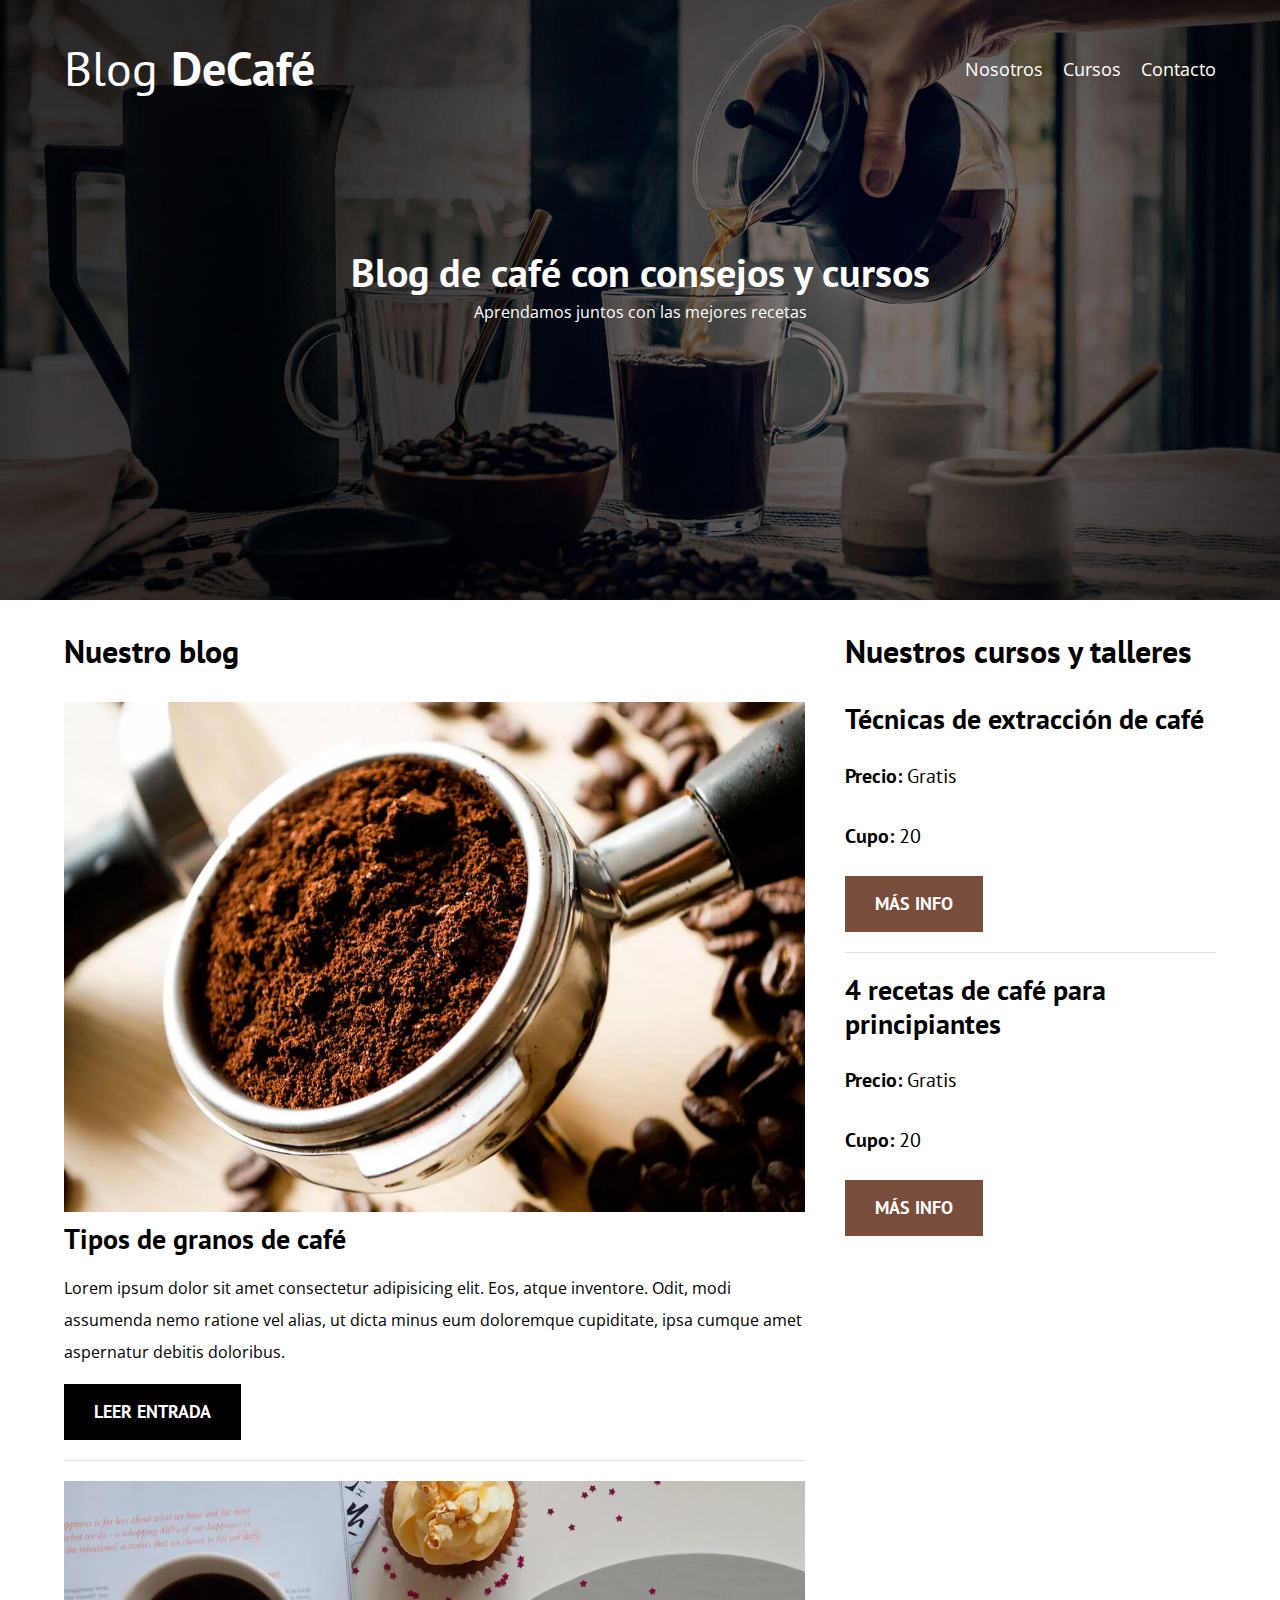
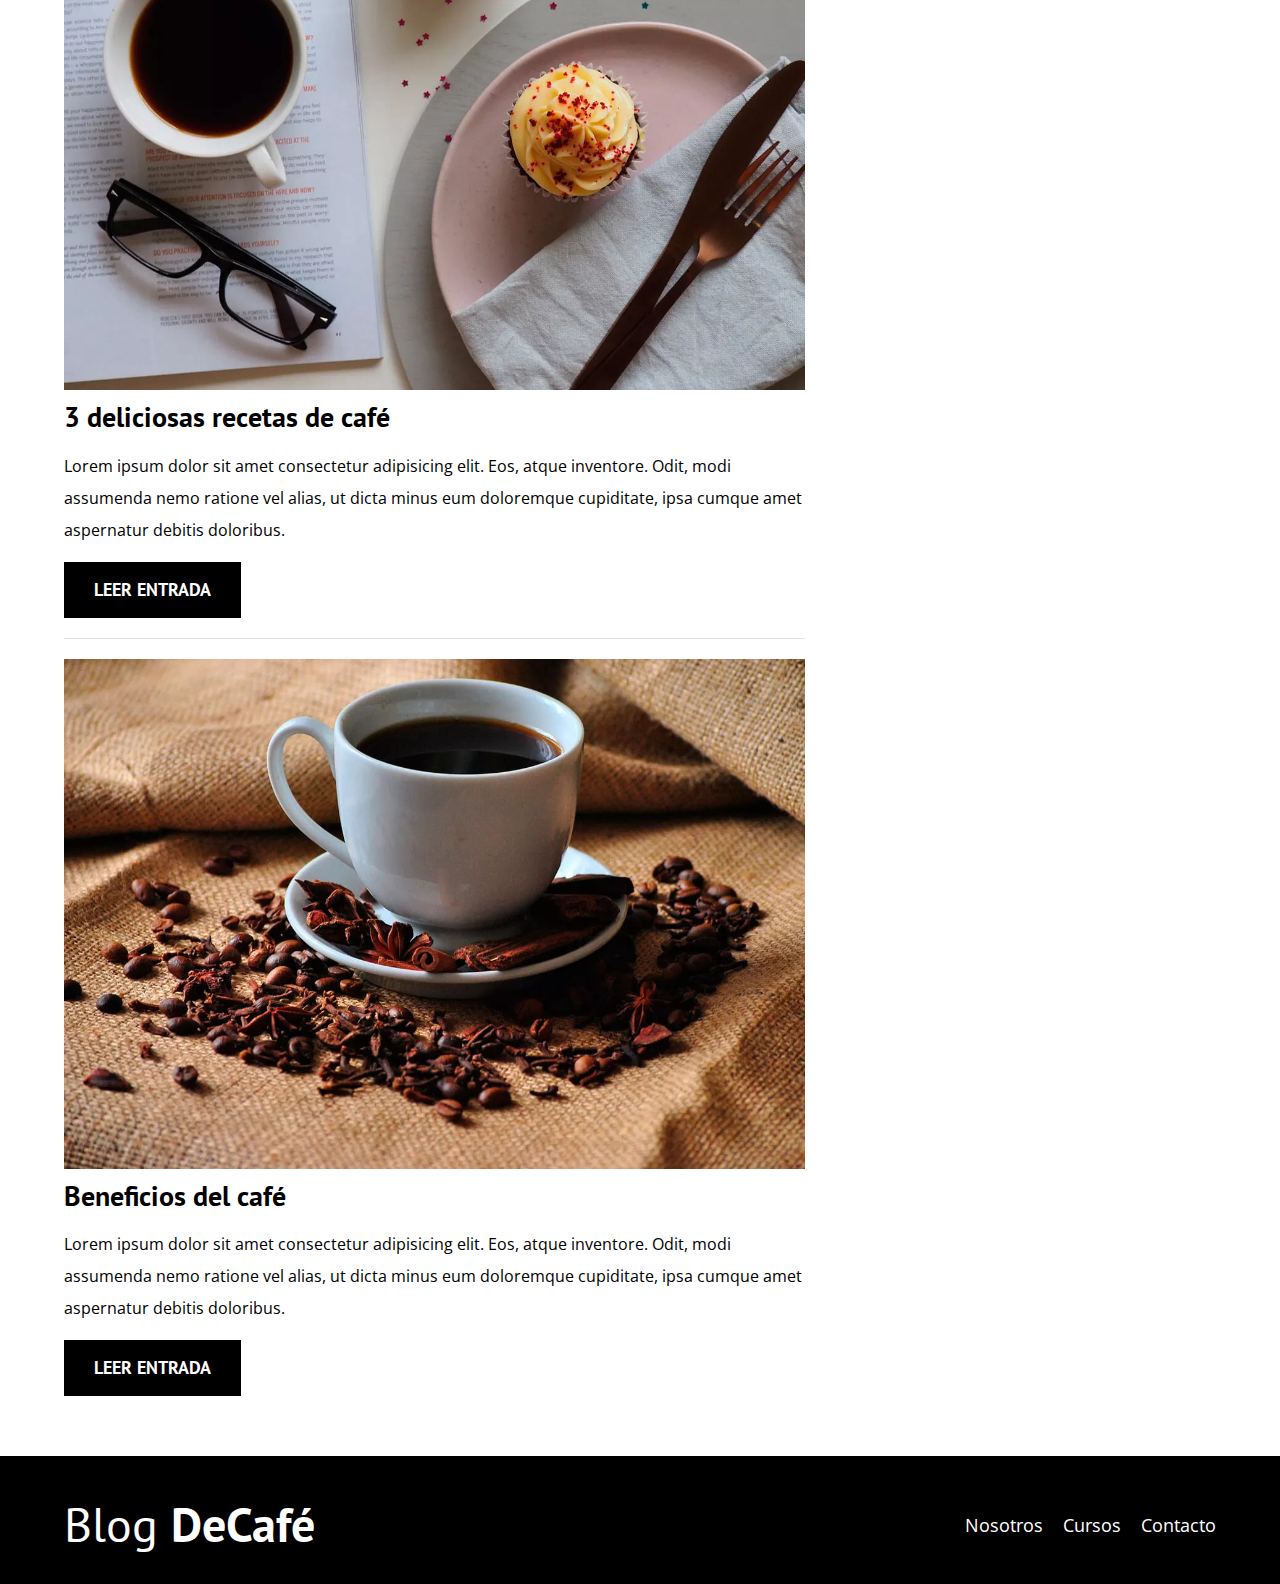
<file: blogdecafe/index.html>
<!DOCTYPE html>
<html lang="en">
<head>
    <meta charset="UTF-8">
    <meta http-equiv="X-UA-Compatible" content="IE=edge">
    <meta name="viewport" content="width=device-width, initial-scale=1.0">
    <title>Blogdecafe</title>
    <meta name="description" content="pagina web de blog de cafe">
    
    <link rel="preconnect" href="https://fonts.googleapis.com">
    <link rel="preconnect" href="https://fonts.gstatic.com" crossorigin>
    <link href="https://fonts.googleapis.com/css2?family=Open+Sans&family=PT+Sans:ital@0;1&display=swap" rel="stylesheet">
    
    <!--Prefetch-->

    <link rel="prefetch" href="nosotros.html" as="document">

    <!--Preload-->
    <link rel="preload" href="css/normalize.css" as="style">
    <link rel="stylesheet" href="css/normalize.css">

    <link rel="preload" href="https://fonts.googleapis.com/css2?family=Open+Sans&family=PT+Sans:ital@0;1&display=swap"  crossorigin="crossorigin" as="font">

    <link rel="preload" href="css/style.css" as="style">
    <link rel="stylesheet" href="css/style.css">

    <link rel="preload" href="img/blog1.jpg" as="image">
</head>
<body>
    <header class="header">

        <div class="contenedor">
            <div class="barra">
                <a href="index.html" class="logo">
                    <h1 class="logo__nombre noMargin centrarTexto">Blog <span class="logo__bold noMargin">DeCafé</span></h1>
                </a>

                <nav class="navegacion">
                    <a href="nosotros.html" class="navegacion__enlace">Nosotros</a>
                    <a href="cursos.html" class="navegacion__enlace">Cursos</a>
                    <a href="contacto.html" class="navegacion__enlace">Contacto</a>
                </nav>
            </div>

        </div>
        <div class="header__texto">
            <h2 class="noMargin">Blog de café con consejos y cursos</h2>
            <p class="noMargin">Aprendamos juntos con las mejores recetas</p>
        </div>
    </header>

    <div class="contenedor contenidoPrincipal">
        <main class="blog">
            <h3>Nuestro blog</h3>

            <article class="entrada">
                <div class="entrada__imagen">
                    <picture>
                        <source srcset="img/blog1.webp" type="image/webp">
                        <img loading="lazy" src="img/blog1.jpg" alt="imagen de blog">
                    </picture> 
                </div> 

                <div class="entrada__contenido">
                    <h4 class="noMargin">Tipos de granos de café</h4>
                    <p>Lorem ipsum dolor sit amet consectetur adipisicing elit. Eos, atque inventore. Odit, modi assumenda nemo ratione vel alias, ut dicta minus eum doloremque cupiditate, ipsa cumque amet aspernatur debitis doloribus.</p>
                    <a href="entrada1.html" class="boton boton--primario" >Leer entrada</a>
                </div>
            </article>

            <article class="entrada">
                <picture>
                    <source srcset="img/blog2.webp" type="image/webp">
                    <img loading="lazy" src="img/blog2.jpg" alt="imagen de blog">
                </picture> 

                <div class="entrada__contenido">
                    <h4 class="noMargin">3 deliciosas recetas de café</h4>
                    <p>Lorem ipsum dolor sit amet consectetur adipisicing elit. Eos, atque inventore. Odit, modi assumenda nemo ratione vel alias, ut dicta minus eum doloremque cupiditate, ipsa cumque amet aspernatur debitis doloribus.</p>
                    <a href="entrada2.html" class="boton boton--primario" >Leer entrada</a>
                </div>
            </article>

            <article class="entrada">
                <picture>
                    <source srcset="img/blog3.webp" type="image/webp">
                    <img loading="lazy" src="img/blog3.jpg" alt="imagen de blog">
                </picture> 

                <div class="entrada__contenido">
                    <h4 class="noMargin">Beneficios del café</h4>
                    <p>Lorem ipsum dolor sit amet consectetur adipisicing elit. Eos, atque inventore. Odit, modi assumenda nemo ratione vel alias, ut dicta minus eum doloremque cupiditate, ipsa cumque amet aspernatur debitis doloribus.</p>
                    <a href="entrada3.html" class="boton boton--primario" >Leer entrada</a>
                </div>
            </article>
        </main>

        <aside class="sidebar">
            <h3>Nuestros cursos y talleres</h3>

            <ul class="cursos noPadding">
                <li class="widgetCurso">
                    <h4 class="noMargin"> Técnicas de extracción de café </h4>
                    <p class="widgetCurso__label"> Precio: 
                        <span class="widgetCurso__info"> Gratis</span>
                    </p>
                    <p class="widgetCurso__label"> Cupo: 
                        <span class="widgetCurso__info"> 20 </span>
                    </p>
                    <a href="entrada4.html" class="boton boton--secundario" > Más info</a>
                </li>

                <li class="widgetCurso">
                    <h4 class="noMargin"> 4 recetas de café para principiantes </h4>
                    <p class="widgetCurso__label"> Precio: 
                        <span class="widgetCurso__info"> Gratis</span>
                    </p>
                    <p class="widgetCurso__label"> Cupo: 
                        <span class="widgetCurso__info"> 20 </span>
                    </p>
                    <a href="entrada5.html" class="boton boton--secundario" > Más info</a>
                </li>
                
            </ul>
        </aside>

    </div>

    <footer class="footer">
        <div class="contenedor">
            <div class="barra">
                <a href="index.html" class="logo">
                    <h1 class="logo__nombre noMargin centrarTexto">Blog <span class="logo__bold noMargin">DeCafé</span></h1>
                </a>

                <nav class="navegacion">
                    <a href="nosotros.html" class="navegacion__enlace">Nosotros</a>
                    <a href="cursos.html" class="navegacion__enlace">Cursos</a>
                    <a href="contacto.html" class="navegacion__enlace">Contacto</a>
                </nav>
            </div>
        </div>
    </footer>

    <script src="js/modernizer.js"></script>
</body>
</html>
</file>
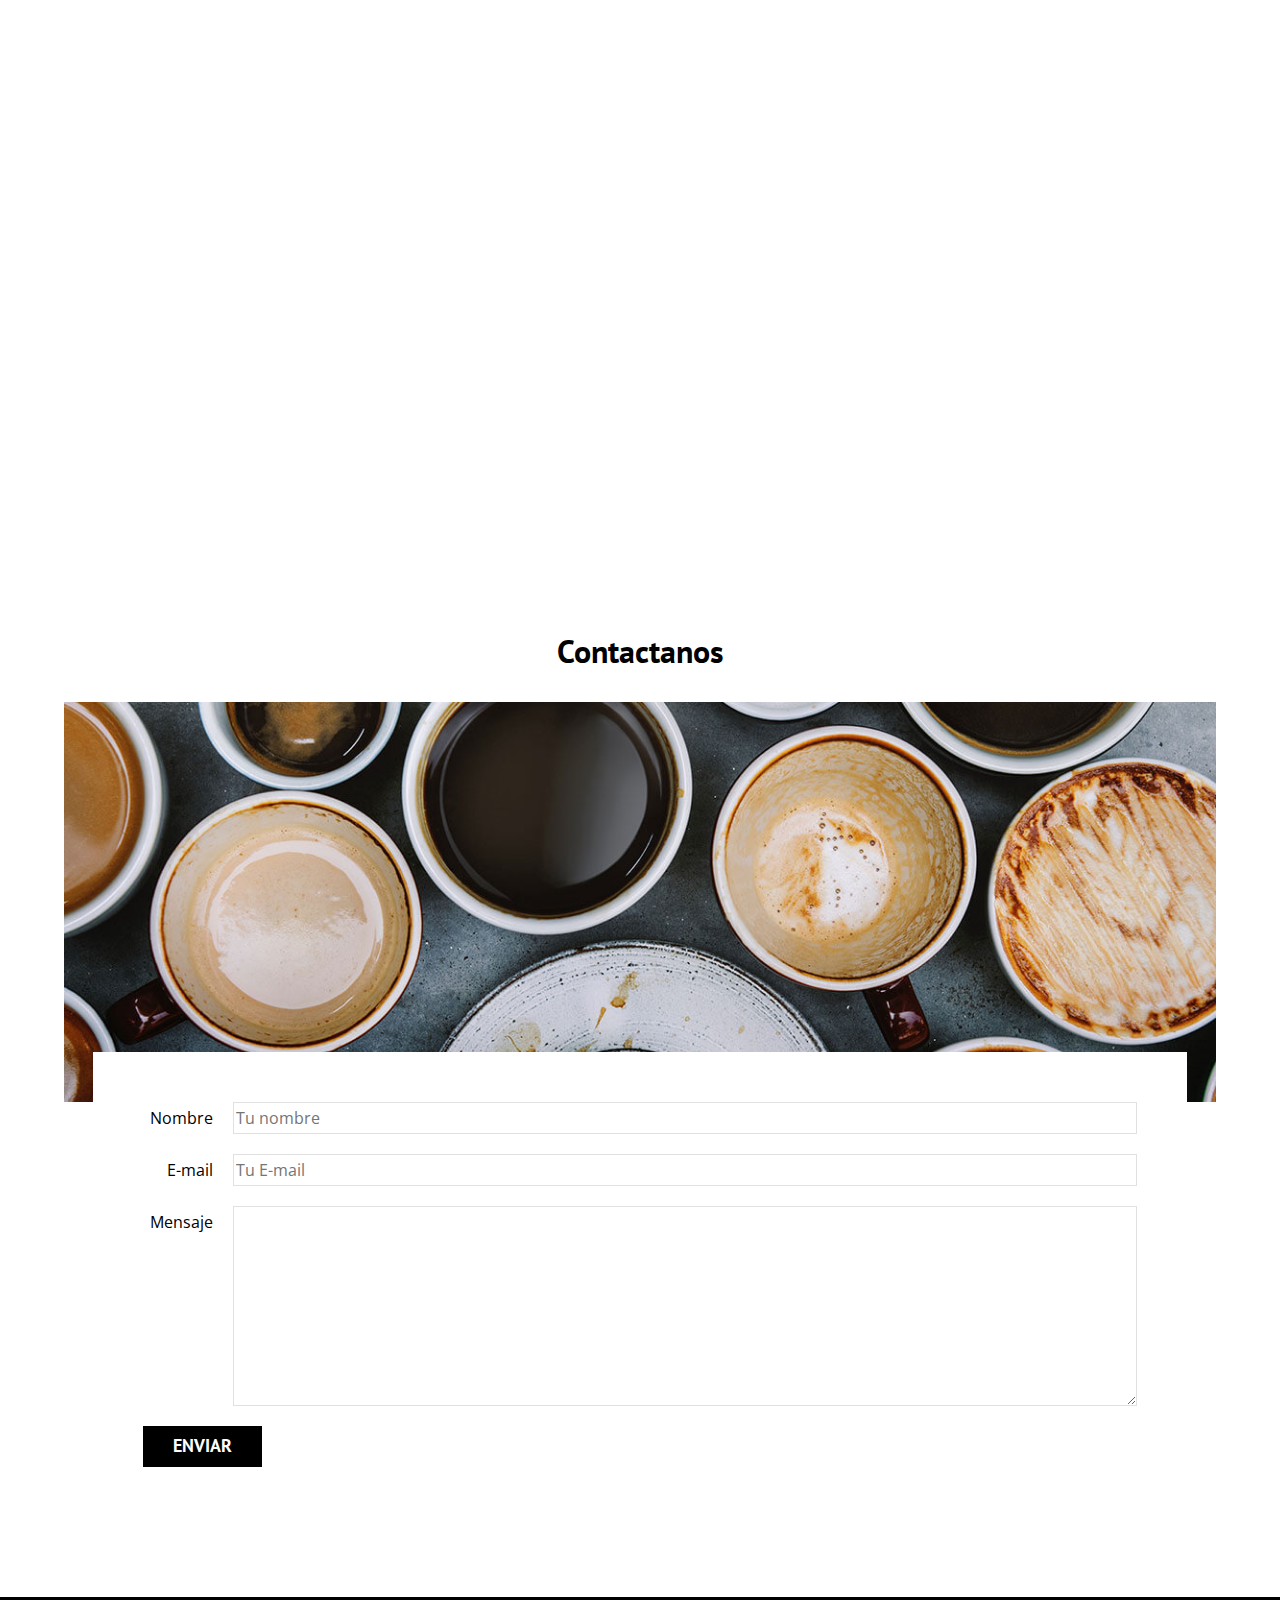
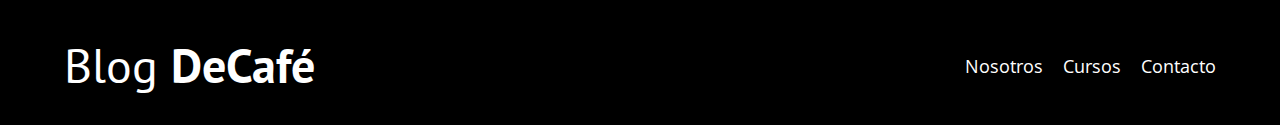
<file: blogdecafe/contacto.html>
<!DOCTYPE html>
<html lang="en">
<head>
    <meta charset="UTF-8">
    <meta http-equiv="X-UA-Compatible" content="IE=edge">
    <meta name="viewport" content="width=device-width, initial-scale=1.0">
    <title>Blogdecafe</title>
    <link rel="stylesheet" href="css/normalize.css">
    <link rel="preconnect" href="https://fonts.googleapis.com">
    <link rel="preconnect" href="https://fonts.gstatic.com" crossorigin>
    <link href="https://fonts.googleapis.com/css2?family=Open+Sans&family=PT+Sans:ital@0;1&display=swap" rel="stylesheet">
    <link rel="stylesheet" href="css/style.css">
</head>
<body>
    <header class="header">

        <div class="contenedor">
            <div class="barra">
                <a href="index.html" class="logo">
                    <h1 class="logo__nombre noMargin centrarTexto">Blog <span class="logo__bold noMargin">DeCafé</span></h1>
                </a>

                <nav class="navegacion">
                    <a href="nosotros.html" class="navegacion__enlace">Nosotros</a>
                    <a href="cursos.html" class="navegacion__enlace">Cursos</a>
                    <a href="contacto.html" class="navegacion__enlace">Contacto</a>
                </nav>
            </div>

        </div>
        <div class="header__texto">
            <h2 class="noMargin">Blog de café con consejos y cursos</h2>
            <p class="noMargin">Aprendamos juntos con las mejores recetas</p>
        </div>
    </header>

    <main class="contenedor">
        <h3 class="centrarTexto">Contactanos</h3>

        <div class="contactoBg"></div>

        <form class="formulario">
            <div class="campo">
                <label class="campo__label" for="nombre">Nombre</label>
                <input 
                class="campo__field"
                type="text"
                placeholder="Tu nombre" 
                id="nombre">
            </div>

            <div class="campo">
                <label class="campo__label" for="email">E-mail</label>
                <input 
                class="campo__field"
                type="email" 
                placeholder="Tu E-mail" 
                id="email">
            </div>

            <div class="campo">
                <label class="campo__label" for="mensaje">Mensaje</label>
                <textarea 
                class="campo__field campo__field--textarea"
                id="mensaje"></textarea>
            </div>

                <div class="campo">
                    <input type="submit" value="enviar" class="boton boton--primario ">
                </div>

            
        </form>

        
    </main>

    <footer class="footer">
        <div class="contenedor">
            <div class="barra">
                <a href="index.html" class="logo">
                    <h1 class="logo__nombre noMargin centrarTexto">Blog <span class="logo__bold noMargin">DeCafé</span></h1>
                </a>

                <nav class="navegacion">
                    <a href="nosotros.html" class="navegacion__enlace">Nosotros</a>
                    <a href="cursos.html" class="navegacion__enlace">Cursos</a>
                    <a href="contacto.html" class="navegacion__enlace">Contacto</a>
                </nav>
            </div>
        </div>
    </footer>
</body>
</html>
</file>
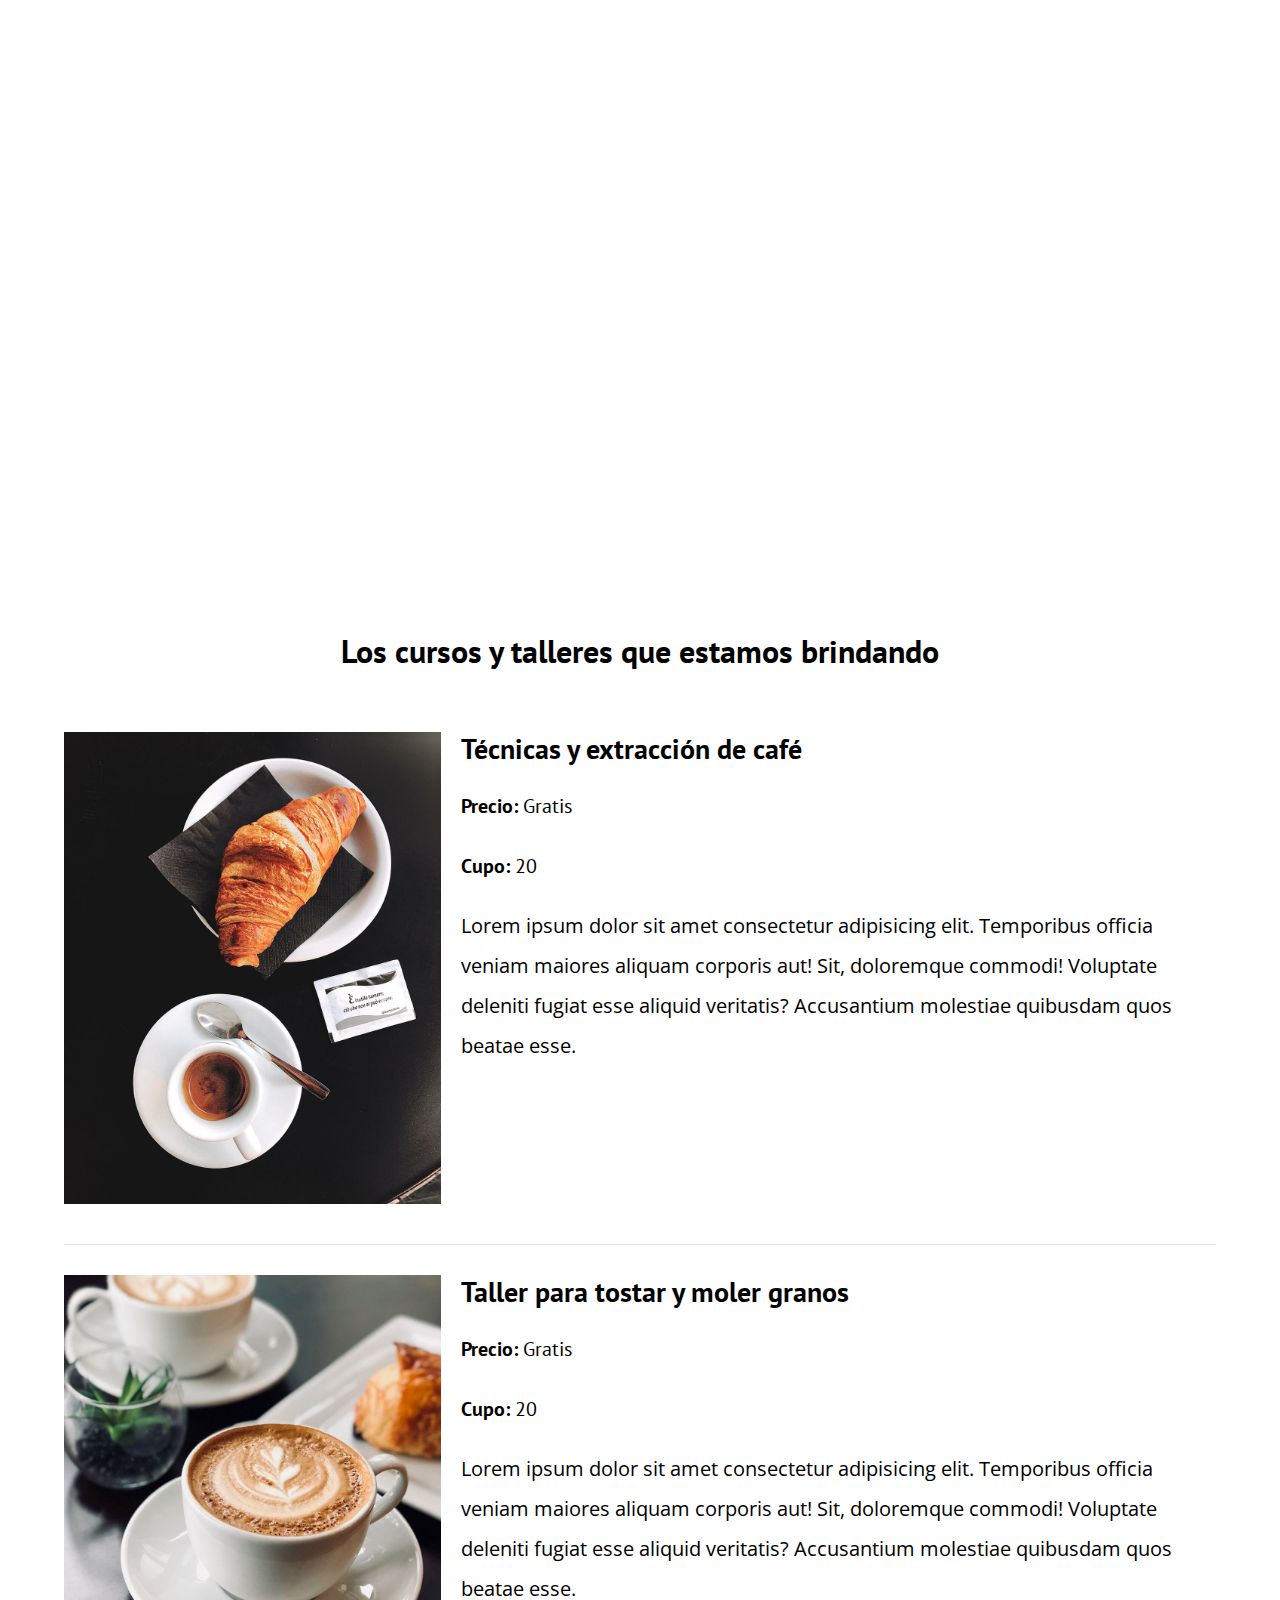
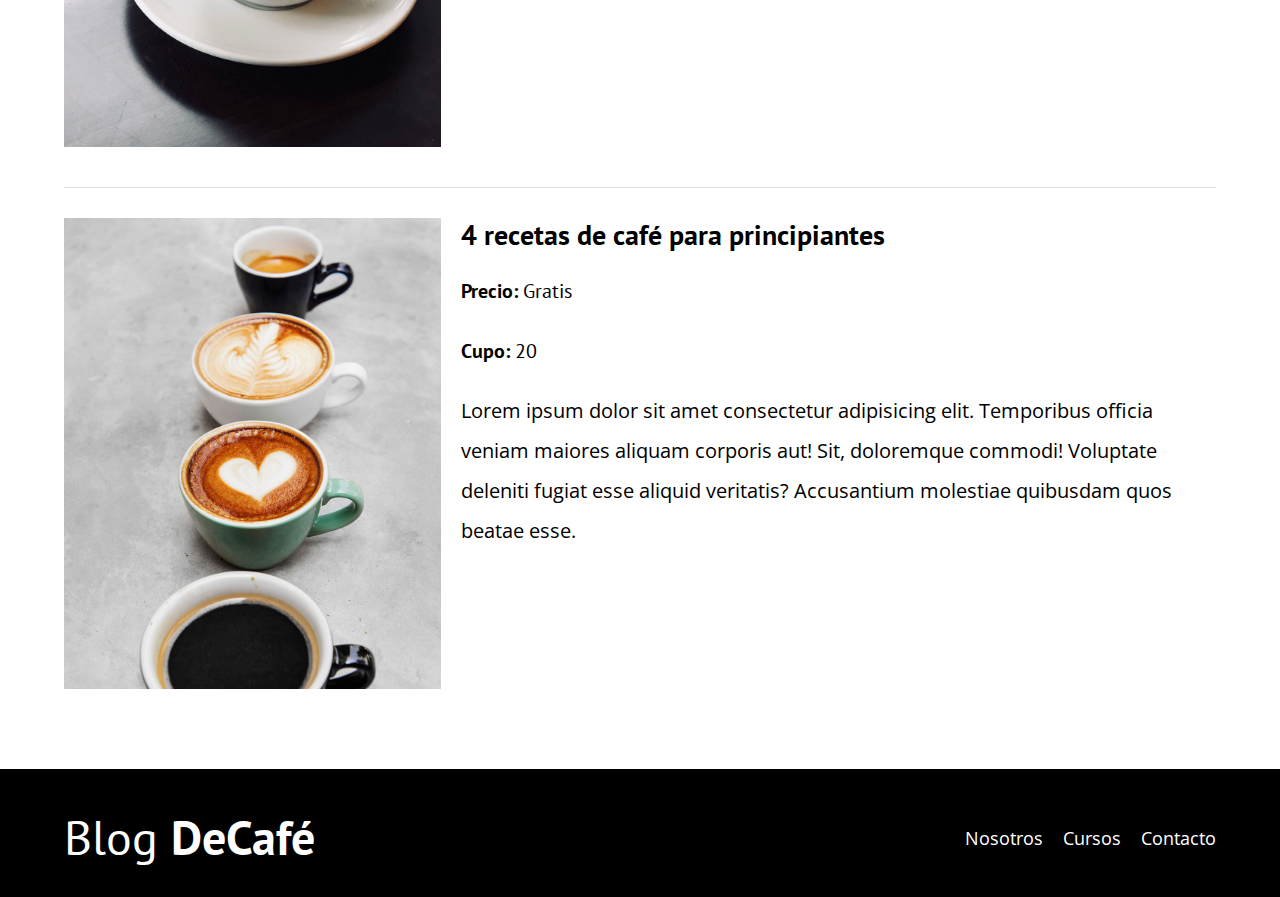
<file: blogdecafe/cursos.html>
<!DOCTYPE html>
<html lang="en">
<head>
    <meta charset="UTF-8">
    <meta http-equiv="X-UA-Compatible" content="IE=edge">
    <meta name="viewport" content="width=device-width, initial-scale=1.0">
    <title>Blogdecafe</title>
    <link rel="stylesheet" href="css/normalize.css">
    <link rel="preconnect" href="https://fonts.googleapis.com">
    <link rel="preconnect" href="https://fonts.gstatic.com" crossorigin>
    <link href="https://fonts.googleapis.com/css2?family=Open+Sans&family=PT+Sans:ital@0;1&display=swap" rel="stylesheet">
    <link rel="stylesheet" href="css/style.css">
</head>
<body>
    <header class="header">

        <div class="contenedor">
            <div class="barra">
                <a href="index.html" class="logo">
                    <h1 class="logo__nombre noMargin centrarTexto">Blog <span class="logo__bold noMargin">DeCafé</span></h1>
                </a>

                <nav class="navegacion">
                    <a href="nosotros.html" class="navegacion__enlace">Nosotros</a>
                    <a href="cursos.html" class="navegacion__enlace">Cursos</a>
                    <a href="contacto.html" class="navegacion__enlace">Contacto</a>
                </nav>
            </div>

        </div>
        <div class="header__texto">
            <h2 class="noMargin">Blog de café con consejos y cursos</h2>
            <p class="noMargin">Aprendamos juntos con las mejores recetas</p>
        </div>
    </header>

    <main class="contenedor">
        <h3 class="centrarTexto">Los cursos y talleres que estamos brindando</h3>

        <div class="curso">
            <div class="curso__imagen">
                <img src="img/curso1.jpg" alt="imagen de curso">
            </div>
            
            <div class="curso__info">
                <h4 class="noMargin"> Técnicas y extracción de café </h4>
                    <p class="curso__label"> Precio: 
                    <span class="curso__info"> Gratis</span>
                    </p>
                    <p class="curso__label"> Cupo: 
                    <span class="curso__info"> 20 </span>
                    </p>
                    <p class="curso__descripcion">Lorem ipsum dolor sit amet consectetur adipisicing elit. Temporibus officia veniam maiores aliquam corporis aut! Sit, doloremque commodi! Voluptate deleniti fugiat esse aliquid veritatis? Accusantium molestiae quibusdam quos beatae esse.</p>
            </div> <!--Curso__info-->
        </div> <!--Curso-->

        <div class="curso">
            <div class="curso__imagen">
                <img src="img/curso2.jpg" alt="imagen de curso">
            </div>
            
            <div class="curso__info">
                <h4 class="noMargin"> Taller para tostar y moler granos </h4>
                    <p class="curso__label"> Precio: 
                    <span class="curso__info"> Gratis</span>
                    </p>
                    <p class="curso__label"> Cupo: 
                    <span class="curso__info"> 20 </span>
                    </p>
                    <p class="curso__descripcion">Lorem ipsum dolor sit amet consectetur adipisicing elit. Temporibus officia veniam maiores aliquam corporis aut! Sit, doloremque commodi! Voluptate deleniti fugiat esse aliquid veritatis? Accusantium molestiae quibusdam quos beatae esse.</p>
            </div> <!--Curso__info-->
        </div> <!--Curso-->

        <div class="curso">
            <div class="curso__imagen">
                <img src="img/curso3.jpg" alt="imagen de curso">
            </div>
            
            <div class="curso__info">
                <h4 class="noMargin"> 4 recetas de café para principiantes </h4>
                    <p class="curso__label"> Precio: 
                    <span class="curso__info"> Gratis</span>
                    </p>
                    <p class="curso__label"> Cupo: 
                    <span class="curso__info"> 20 </span>
                    </p>
                    <p class="curso__descripcion">Lorem ipsum dolor sit amet consectetur adipisicing elit. Temporibus officia veniam maiores aliquam corporis aut! Sit, doloremque commodi! Voluptate deleniti fugiat esse aliquid veritatis? Accusantium molestiae quibusdam quos beatae esse.</p>
            </div> <!--Curso__info-->
        </div> <!--Curso-->
    </main>

    <footer class="footer">
        <div class="contenedor">
            <div class="barra">
                <a href="index.html" class="logo">
                    <h1 class="logo__nombre noMargin centrarTexto">Blog <span class="logo__bold noMargin">DeCafé</span></h1>
                </a>

                <nav class="navegacion">
                    <a href="nosotros.html" class="navegacion__enlace">Nosotros</a>
                    <a href="cursos.html" class="navegacion__enlace">Cursos</a>
                    <a href="contacto.html" class="navegacion__enlace">Contacto</a>
                </nav>
            </div>
        </div>
    </footer>
</body>
</html>
</file>
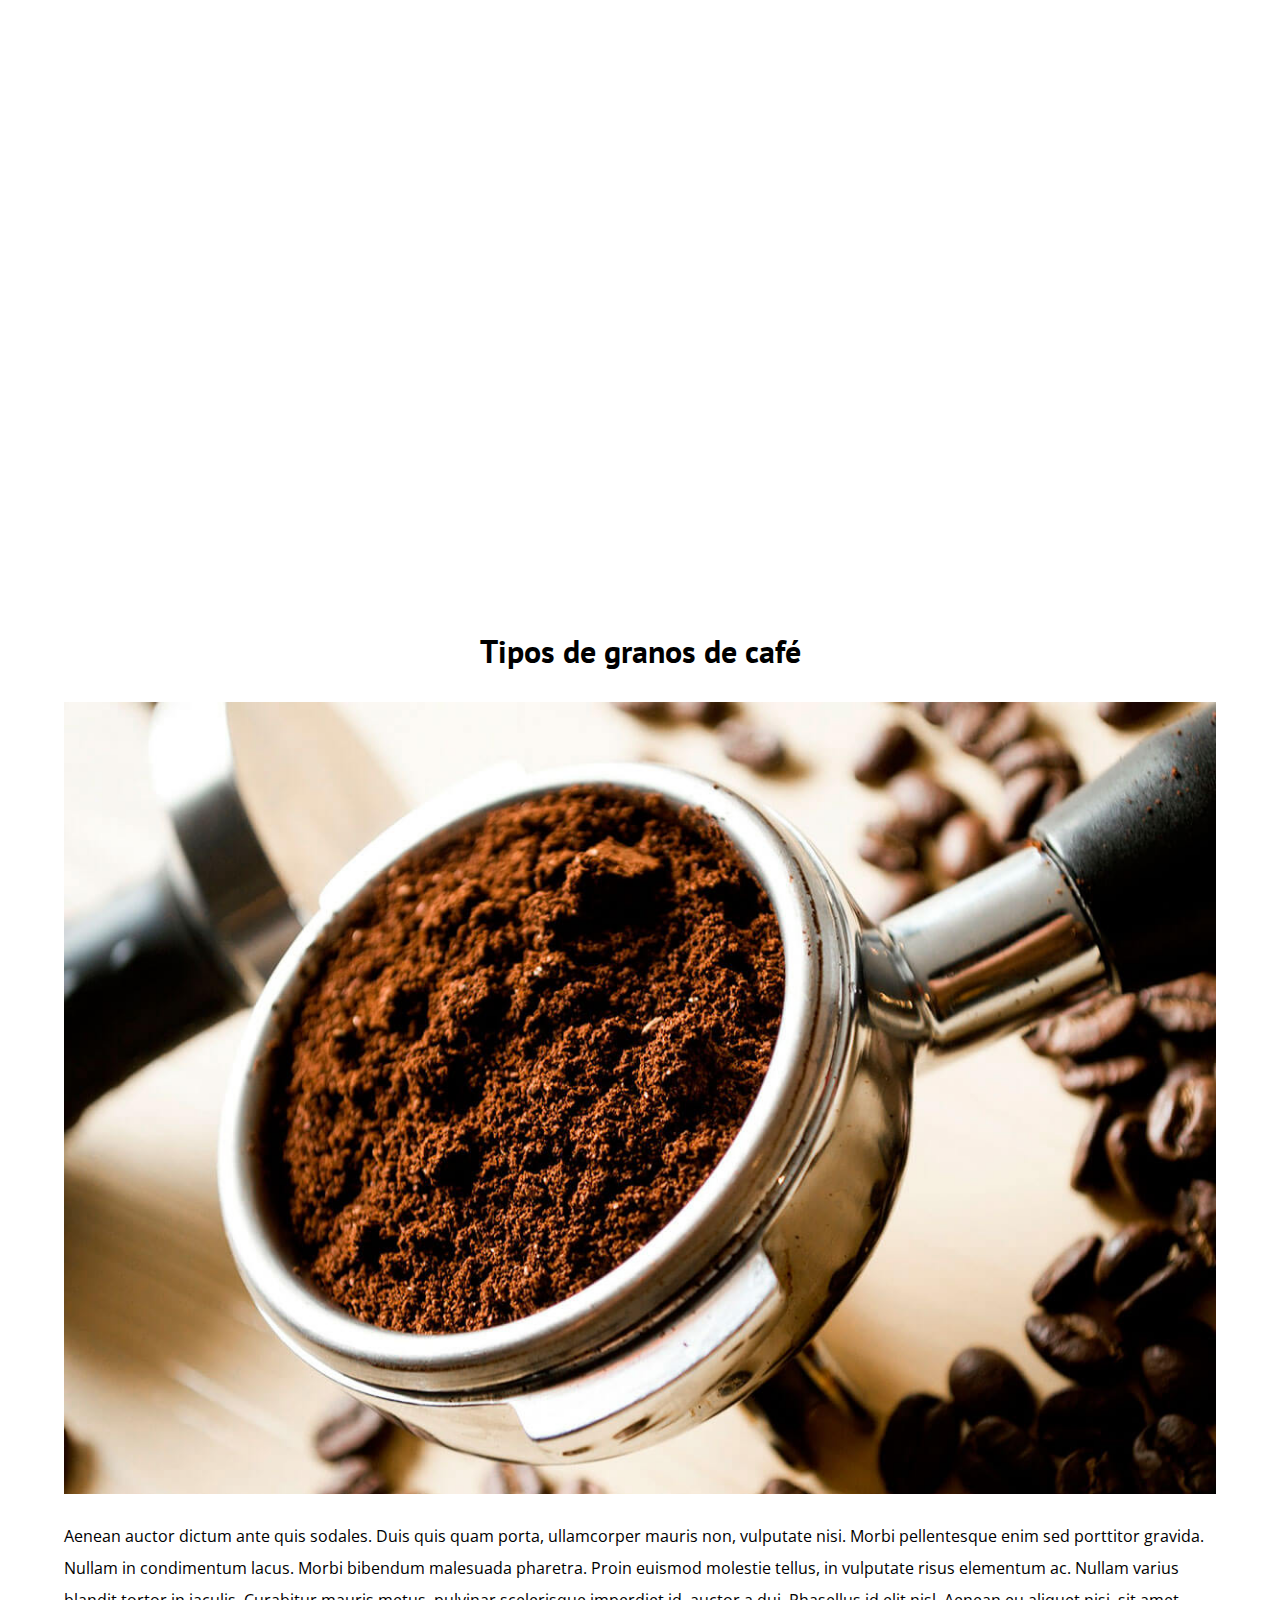
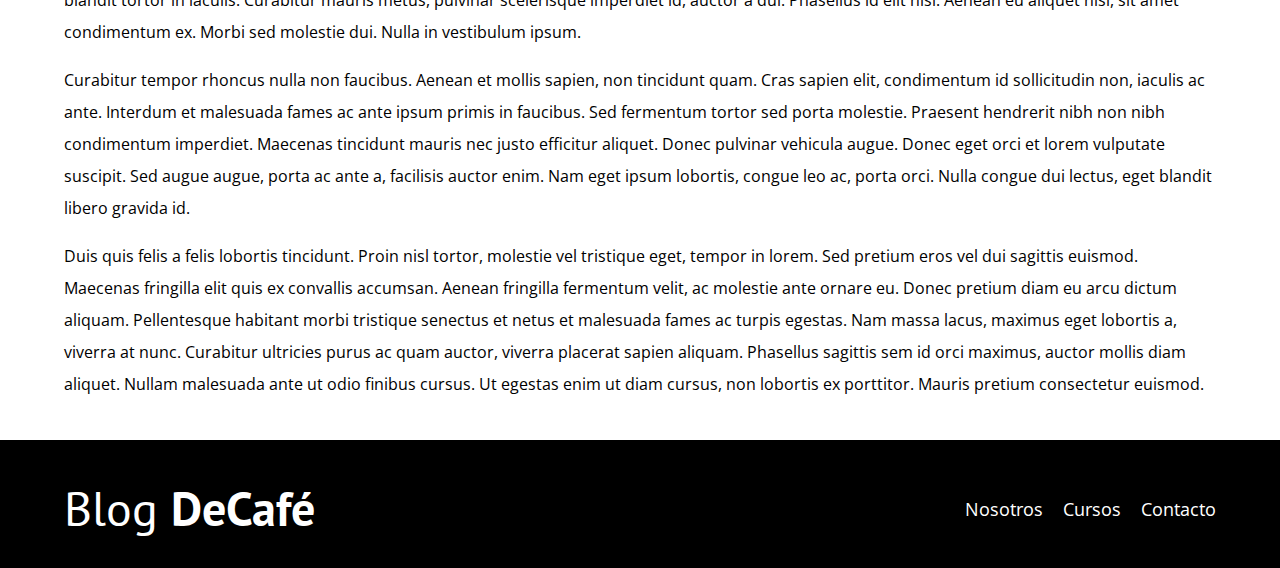
<file: blogdecafe/entrada1.html>
<!DOCTYPE html>
<html lang="en">
<head>
    <meta charset="UTF-8">
    <meta http-equiv="X-UA-Compatible" content="IE=edge">
    <meta name="viewport" content="width=device-width, initial-scale=1.0">
    <title>Blogdecafe</title>
    <link rel="stylesheet" href="css/normalize.css">
    <link rel="preconnect" href="https://fonts.googleapis.com">
    <link rel="preconnect" href="https://fonts.gstatic.com" crossorigin>
    <link href="https://fonts.googleapis.com/css2?family=Open+Sans&family=PT+Sans:ital@0;1&display=swap" rel="stylesheet">
    <link rel="stylesheet" href="css/style.css">
</head>
<body>
    <header class="header">

        <div class="contenedor">
            <div class="barra">
                <a href="index.html" class="logo">
                    <h1 class="logo__nombre noMargin centrarTexto">Blog <span class="logo__bold noMargin">DeCafé</span></h1>
                </a>

                <nav class="navegacion">
                    <a href="nosotros.html" class="navegacion__enlace">Nosotros</a>
                    <a href="cursos.html" class="navegacion__enlace">Cursos</a>
                    <a href="contacto.html" class="navegacion__enlace">Contacto</a>
                </nav>
            </div>

        </div>
        <div class="header__texto">
            <h2 class="noMargin">Blog de café con consejos y cursos</h2>
            <p class="noMargin">Aprendamos juntos con las mejores recetas</p>
        </div>
    </header>

    <main class="contenedor">
        <h3 class="centrarTexto">Tipos de granos de café</h3>

        <img src="img/blog1.jpg" alt="imagenblog">

        <p>Aenean auctor dictum ante quis sodales. Duis quis quam porta, ullamcorper mauris non, vulputate nisi. Morbi pellentesque enim sed porttitor gravida. Nullam in condimentum lacus. Morbi bibendum malesuada pharetra. Proin euismod molestie tellus, in vulputate risus elementum ac. Nullam varius blandit tortor in iaculis. Curabitur mauris metus, pulvinar scelerisque imperdiet id, auctor a dui. Phasellus id elit nisl. Aenean eu aliquet nisi, sit amet condimentum ex. Morbi sed molestie dui. Nulla in vestibulum ipsum.</p>
        <p>Curabitur tempor rhoncus nulla non faucibus. Aenean et mollis sapien, non tincidunt quam. Cras sapien elit, condimentum id sollicitudin non, iaculis ac ante. Interdum et malesuada fames ac ante ipsum primis in faucibus. Sed fermentum tortor sed porta molestie. Praesent hendrerit nibh non nibh condimentum imperdiet. Maecenas tincidunt mauris nec justo efficitur aliquet. Donec pulvinar vehicula augue. Donec eget orci et lorem vulputate suscipit. Sed augue augue, porta ac ante a, facilisis auctor enim. Nam eget ipsum lobortis, congue leo ac, porta orci. Nulla congue dui lectus, eget blandit libero gravida id.</p>
        <p>Duis quis felis a felis lobortis tincidunt. Proin nisl tortor, molestie vel tristique eget, tempor in lorem. Sed pretium eros vel dui sagittis euismod. Maecenas fringilla elit quis ex convallis accumsan. Aenean fringilla fermentum velit, ac molestie ante ornare eu. Donec pretium diam eu arcu dictum aliquam. Pellentesque habitant morbi tristique senectus et netus et malesuada fames ac turpis egestas. Nam massa lacus, maximus eget lobortis a, viverra at nunc. Curabitur ultricies purus ac quam auctor, viverra placerat sapien aliquam. Phasellus sagittis sem id orci maximus, auctor mollis diam aliquet. Nullam malesuada ante ut odio finibus cursus. Ut egestas enim ut diam cursus, non lobortis ex porttitor. Mauris pretium consectetur euismod.</p>
    </main>

    <footer class="footer">
        <div class="contenedor">
            <div class="barra">
                <a href="index.html" class="logo">
                    <h1 class="logo__nombre noMargin centrarTexto">Blog <span class="logo__bold noMargin">DeCafé</span></h1>
                </a>

                <nav class="navegacion">
                    <a href="nosotros.html" class="navegacion__enlace">Nosotros</a>
                    <a href="cursos.html" class="navegacion__enlace">Cursos</a>
                    <a href="contacto.html" class="navegacion__enlace">Contacto</a>
                </nav>
            </div>
        </div>
    </footer>
</body>
</html>
</file>
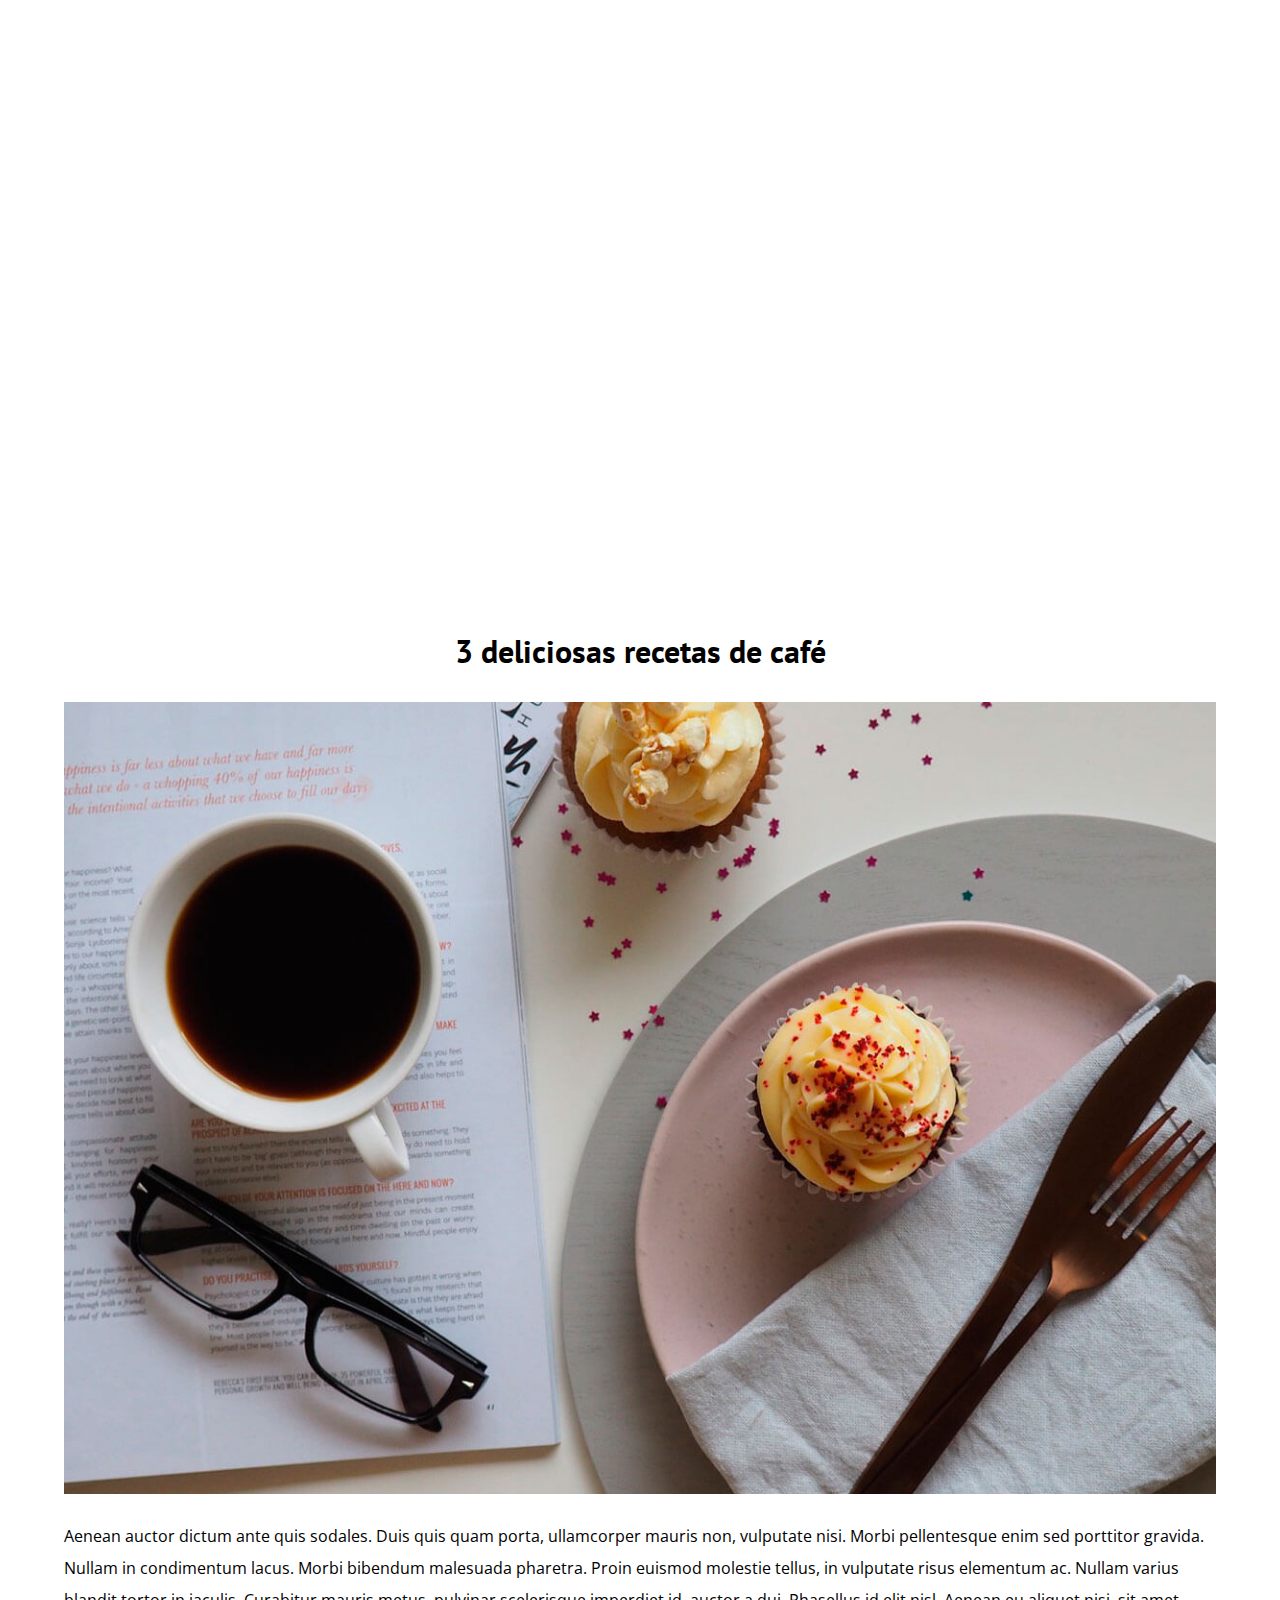
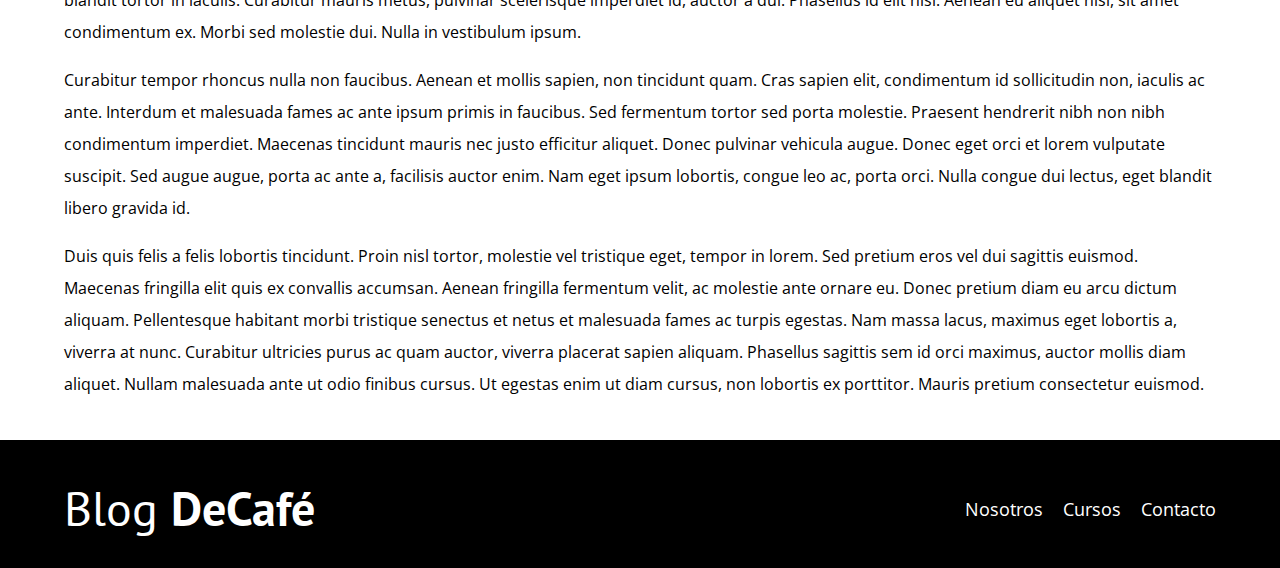
<file: blogdecafe/entrada2.html>
<!DOCTYPE html>
<html lang="en">
<head>
    <meta charset="UTF-8">
    <meta http-equiv="X-UA-Compatible" content="IE=edge">
    <meta name="viewport" content="width=device-width, initial-scale=1.0">
    <title>Blogdecafe</title>
    <link rel="stylesheet" href="css/normalize.css">
    <link rel="preconnect" href="https://fonts.googleapis.com">
    <link rel="preconnect" href="https://fonts.gstatic.com" crossorigin>
    <link href="https://fonts.googleapis.com/css2?family=Open+Sans&family=PT+Sans:ital@0;1&display=swap" rel="stylesheet">
    <link rel="stylesheet" href="css/style.css">
</head>
<body>
    <header class="header">

        <div class="contenedor">
            <div class="barra">
                <a href="index.html" class="logo">
                    <h1 class="logo__nombre noMargin centrarTexto">Blog <span class="logo__bold noMargin">DeCafé</span></h1>
                </a>

                <nav class="navegacion">
                    <a href="nosotros.html" class="navegacion__enlace">Nosotros</a>
                    <a href="cursos.html" class="navegacion__enlace">Cursos</a>
                    <a href="contacto.html" class="navegacion__enlace">Contacto</a>
                </nav>
            </div>

        </div>
        <div class="header__texto">
            <h2 class="noMargin">Blog de café con consejos y cursos</h2>
            <p class="noMargin">Aprendamos juntos con las mejores recetas</p>
        </div>
    </header>

    <main class="contenedor">
        <h3 class="centrarTexto">3 deliciosas recetas de café</h3>

        <img src="img/blog2.jpg" alt="imagenblog">

        <p>Aenean auctor dictum ante quis sodales. Duis quis quam porta, ullamcorper mauris non, vulputate nisi. Morbi pellentesque enim sed porttitor gravida. Nullam in condimentum lacus. Morbi bibendum malesuada pharetra. Proin euismod molestie tellus, in vulputate risus elementum ac. Nullam varius blandit tortor in iaculis. Curabitur mauris metus, pulvinar scelerisque imperdiet id, auctor a dui. Phasellus id elit nisl. Aenean eu aliquet nisi, sit amet condimentum ex. Morbi sed molestie dui. Nulla in vestibulum ipsum.</p>
        <p>Curabitur tempor rhoncus nulla non faucibus. Aenean et mollis sapien, non tincidunt quam. Cras sapien elit, condimentum id sollicitudin non, iaculis ac ante. Interdum et malesuada fames ac ante ipsum primis in faucibus. Sed fermentum tortor sed porta molestie. Praesent hendrerit nibh non nibh condimentum imperdiet. Maecenas tincidunt mauris nec justo efficitur aliquet. Donec pulvinar vehicula augue. Donec eget orci et lorem vulputate suscipit. Sed augue augue, porta ac ante a, facilisis auctor enim. Nam eget ipsum lobortis, congue leo ac, porta orci. Nulla congue dui lectus, eget blandit libero gravida id.</p>
        <p>Duis quis felis a felis lobortis tincidunt. Proin nisl tortor, molestie vel tristique eget, tempor in lorem. Sed pretium eros vel dui sagittis euismod. Maecenas fringilla elit quis ex convallis accumsan. Aenean fringilla fermentum velit, ac molestie ante ornare eu. Donec pretium diam eu arcu dictum aliquam. Pellentesque habitant morbi tristique senectus et netus et malesuada fames ac turpis egestas. Nam massa lacus, maximus eget lobortis a, viverra at nunc. Curabitur ultricies purus ac quam auctor, viverra placerat sapien aliquam. Phasellus sagittis sem id orci maximus, auctor mollis diam aliquet. Nullam malesuada ante ut odio finibus cursus. Ut egestas enim ut diam cursus, non lobortis ex porttitor. Mauris pretium consectetur euismod.</p>
    </main>

    <footer class="footer">
        <div class="contenedor">
            <div class="barra">
                <a href="index.html" class="logo">
                    <h1 class="logo__nombre noMargin centrarTexto">Blog <span class="logo__bold noMargin">DeCafé</span></h1>
                </a>

                <nav class="navegacion">
                    <a href="nosotros.html" class="navegacion__enlace">Nosotros</a>
                    <a href="cursos.html" class="navegacion__enlace">Cursos</a>
                    <a href="contacto.html" class="navegacion__enlace">Contacto</a>
                </nav>
            </div>
        </div>
    </footer>
</body>
</html>
</file>
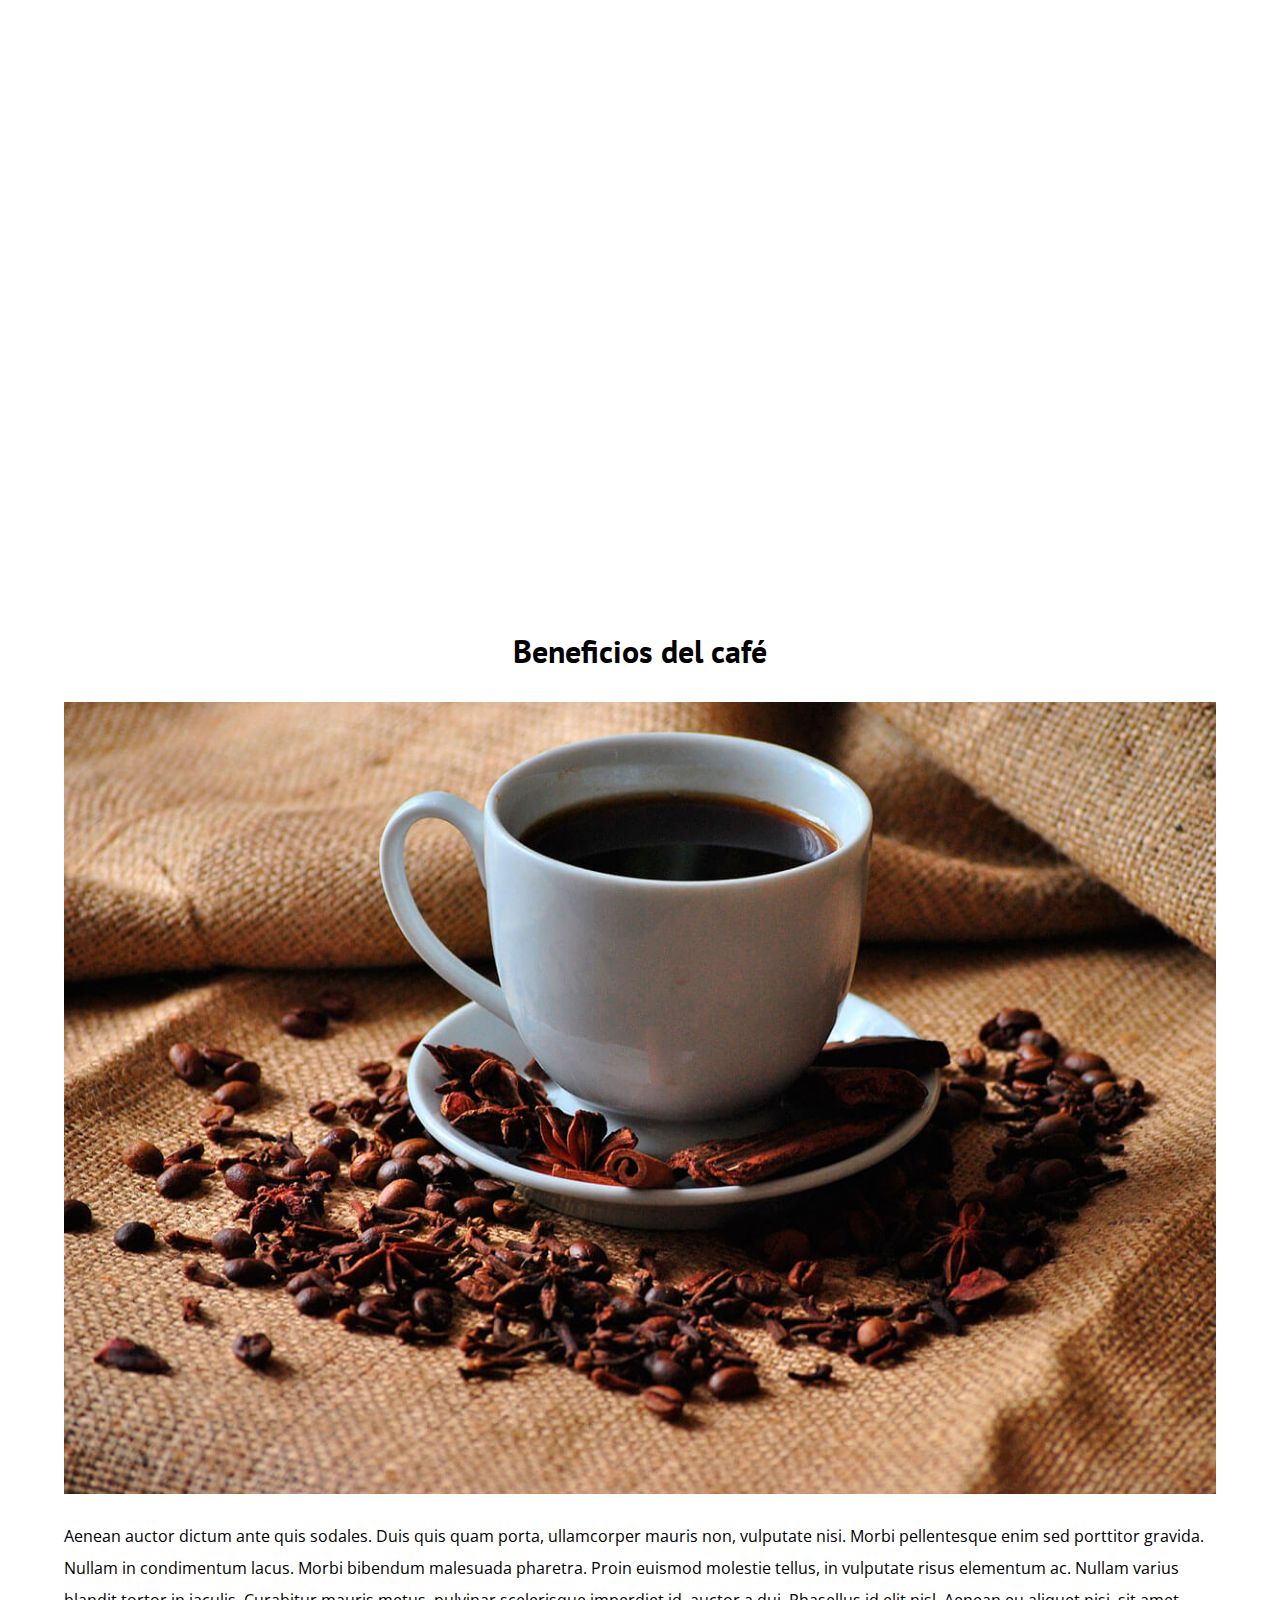
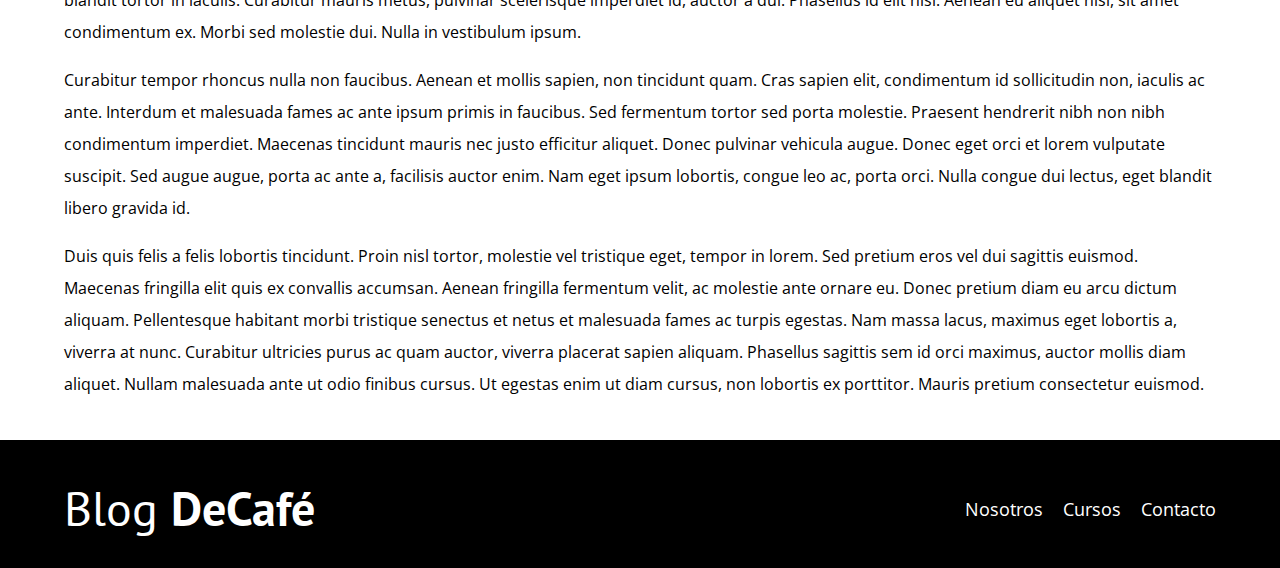
<file: blogdecafe/entrada3.html>
<!DOCTYPE html>
<html lang="en">
<head>
    <meta charset="UTF-8">
    <meta http-equiv="X-UA-Compatible" content="IE=edge">
    <meta name="viewport" content="width=device-width, initial-scale=1.0">
    <title>Blogdecafe</title>
    <link rel="stylesheet" href="css/normalize.css">
    <link rel="preconnect" href="https://fonts.googleapis.com">
    <link rel="preconnect" href="https://fonts.gstatic.com" crossorigin>
    <link href="https://fonts.googleapis.com/css2?family=Open+Sans&family=PT+Sans:ital@0;1&display=swap" rel="stylesheet">
    <link rel="stylesheet" href="css/style.css">
</head>
<body>
    <header class="header">

        <div class="contenedor">
            <div class="barra">
                <a href="index.html" class="logo">
                    <h1 class="logo__nombre noMargin centrarTexto">Blog <span class="logo__bold noMargin">DeCafé</span></h1>
                </a>

                <nav class="navegacion">
                    <a href="nosotros.html" class="navegacion__enlace">Nosotros</a>
                    <a href="cursos.html" class="navegacion__enlace">Cursos</a>
                    <a href="contacto.html" class="navegacion__enlace">Contacto</a>
                </nav>
            </div>

        </div>
        <div class="header__texto">
            <h2 class="noMargin">Blog de café con consejos y cursos</h2>
            <p class="noMargin">Aprendamos juntos con las mejores recetas</p>
        </div>
    </header>

    <main class="contenedor">
        <h3 class="centrarTexto">Beneficios del café</h3>

        <img src="img/blog3.jpg" alt="imagenblog">

        <p>Aenean auctor dictum ante quis sodales. Duis quis quam porta, ullamcorper mauris non, vulputate nisi. Morbi pellentesque enim sed porttitor gravida. Nullam in condimentum lacus. Morbi bibendum malesuada pharetra. Proin euismod molestie tellus, in vulputate risus elementum ac. Nullam varius blandit tortor in iaculis. Curabitur mauris metus, pulvinar scelerisque imperdiet id, auctor a dui. Phasellus id elit nisl. Aenean eu aliquet nisi, sit amet condimentum ex. Morbi sed molestie dui. Nulla in vestibulum ipsum.</p>
        <p>Curabitur tempor rhoncus nulla non faucibus. Aenean et mollis sapien, non tincidunt quam. Cras sapien elit, condimentum id sollicitudin non, iaculis ac ante. Interdum et malesuada fames ac ante ipsum primis in faucibus. Sed fermentum tortor sed porta molestie. Praesent hendrerit nibh non nibh condimentum imperdiet. Maecenas tincidunt mauris nec justo efficitur aliquet. Donec pulvinar vehicula augue. Donec eget orci et lorem vulputate suscipit. Sed augue augue, porta ac ante a, facilisis auctor enim. Nam eget ipsum lobortis, congue leo ac, porta orci. Nulla congue dui lectus, eget blandit libero gravida id.</p>
        <p>Duis quis felis a felis lobortis tincidunt. Proin nisl tortor, molestie vel tristique eget, tempor in lorem. Sed pretium eros vel dui sagittis euismod. Maecenas fringilla elit quis ex convallis accumsan. Aenean fringilla fermentum velit, ac molestie ante ornare eu. Donec pretium diam eu arcu dictum aliquam. Pellentesque habitant morbi tristique senectus et netus et malesuada fames ac turpis egestas. Nam massa lacus, maximus eget lobortis a, viverra at nunc. Curabitur ultricies purus ac quam auctor, viverra placerat sapien aliquam. Phasellus sagittis sem id orci maximus, auctor mollis diam aliquet. Nullam malesuada ante ut odio finibus cursus. Ut egestas enim ut diam cursus, non lobortis ex porttitor. Mauris pretium consectetur euismod.</p>
    </main>

    <footer class="footer">
        <div class="contenedor">
            <div class="barra">
                <a href="index.html" class="logo">
                    <h1 class="logo__nombre noMargin centrarTexto">Blog <span class="logo__bold noMargin">DeCafé</span></h1>
                </a>

                <nav class="navegacion">
                    <a href="nosotros.html" class="navegacion__enlace">Nosotros</a>
                    <a href="cursos.html" class="navegacion__enlace">Cursos</a>
                    <a href="contacto.html" class="navegacion__enlace">Contacto</a>
                </nav>
            </div>
        </div>
    </footer>
</body>
</html>
</file>
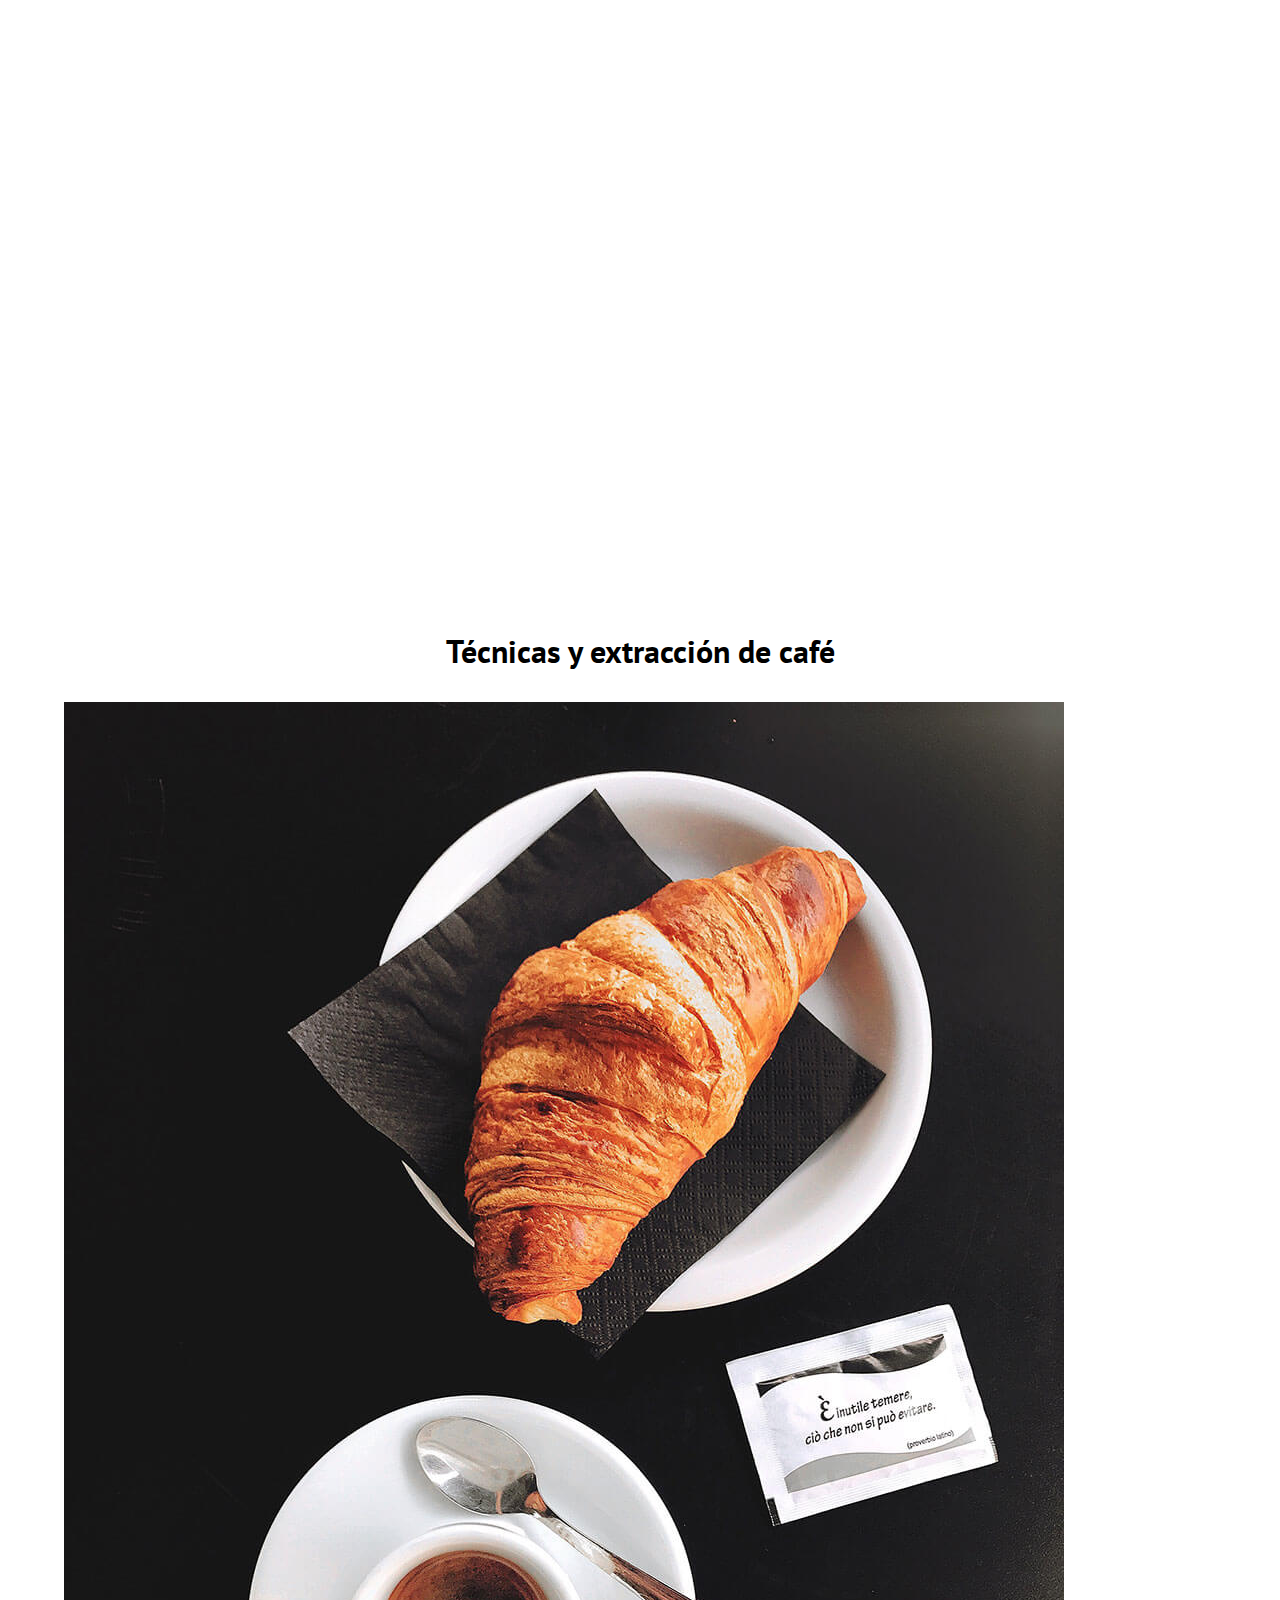
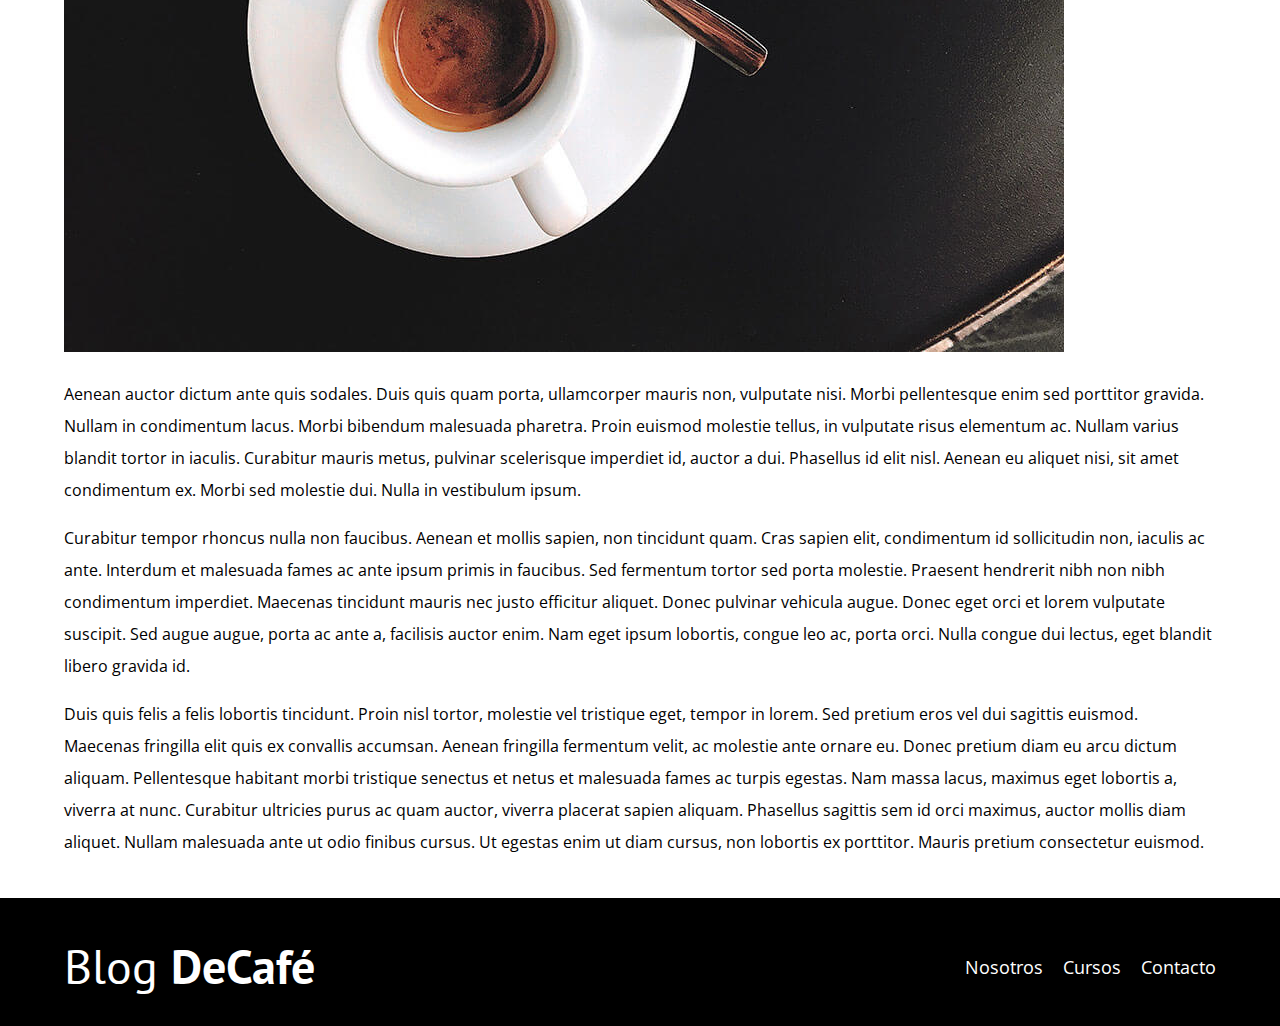
<file: blogdecafe/entrada4.html>
<!DOCTYPE html>
<html lang="en">
<head>
    <meta charset="UTF-8">
    <meta http-equiv="X-UA-Compatible" content="IE=edge">
    <meta name="viewport" content="width=device-width, initial-scale=1.0">
    <title>Blogdecafe</title>
    <link rel="stylesheet" href="css/normalize.css">
    <link rel="preconnect" href="https://fonts.googleapis.com">
    <link rel="preconnect" href="https://fonts.gstatic.com" crossorigin>
    <link href="https://fonts.googleapis.com/css2?family=Open+Sans&family=PT+Sans:ital@0;1&display=swap" rel="stylesheet">
    <link rel="stylesheet" href="css/style.css">
</head>
<body>
    <header class="header">

        <div class="contenedor">
            <div class="barra">
                <a href="index.html" class="logo">
                    <h1 class="logo__nombre noMargin centrarTexto">Blog <span class="logo__bold noMargin">DeCafé</span></h1>
                </a>

                <nav class="navegacion">
                    <a href="nosotros.html" class="navegacion__enlace">Nosotros</a>
                    <a href="cursos.html" class="navegacion__enlace">Cursos</a>
                    <a href="contacto.html" class="navegacion__enlace">Contacto</a>
                </nav>
            </div>

        </div>
        <div class="header__texto">
            <h2 class="noMargin">Blog de café con consejos y cursos</h2>
            <p class="noMargin">Aprendamos juntos con las mejores recetas</p>
        </div>
    </header>

    <main class="contenedor">
        <h3 class="centrarTexto">Técnicas y extracción de café</h3>

        <img src="img/curso1.jpg" alt="imagenblog">

        <p>Aenean auctor dictum ante quis sodales. Duis quis quam porta, ullamcorper mauris non, vulputate nisi. Morbi pellentesque enim sed porttitor gravida. Nullam in condimentum lacus. Morbi bibendum malesuada pharetra. Proin euismod molestie tellus, in vulputate risus elementum ac. Nullam varius blandit tortor in iaculis. Curabitur mauris metus, pulvinar scelerisque imperdiet id, auctor a dui. Phasellus id elit nisl. Aenean eu aliquet nisi, sit amet condimentum ex. Morbi sed molestie dui. Nulla in vestibulum ipsum.</p>
        <p>Curabitur tempor rhoncus nulla non faucibus. Aenean et mollis sapien, non tincidunt quam. Cras sapien elit, condimentum id sollicitudin non, iaculis ac ante. Interdum et malesuada fames ac ante ipsum primis in faucibus. Sed fermentum tortor sed porta molestie. Praesent hendrerit nibh non nibh condimentum imperdiet. Maecenas tincidunt mauris nec justo efficitur aliquet. Donec pulvinar vehicula augue. Donec eget orci et lorem vulputate suscipit. Sed augue augue, porta ac ante a, facilisis auctor enim. Nam eget ipsum lobortis, congue leo ac, porta orci. Nulla congue dui lectus, eget blandit libero gravida id.</p>
        <p>Duis quis felis a felis lobortis tincidunt. Proin nisl tortor, molestie vel tristique eget, tempor in lorem. Sed pretium eros vel dui sagittis euismod. Maecenas fringilla elit quis ex convallis accumsan. Aenean fringilla fermentum velit, ac molestie ante ornare eu. Donec pretium diam eu arcu dictum aliquam. Pellentesque habitant morbi tristique senectus et netus et malesuada fames ac turpis egestas. Nam massa lacus, maximus eget lobortis a, viverra at nunc. Curabitur ultricies purus ac quam auctor, viverra placerat sapien aliquam. Phasellus sagittis sem id orci maximus, auctor mollis diam aliquet. Nullam malesuada ante ut odio finibus cursus. Ut egestas enim ut diam cursus, non lobortis ex porttitor. Mauris pretium consectetur euismod.</p>
    </main>

    <footer class="footer">
        <div class="contenedor">
            <div class="barra">
                <a href="index.html" class="logo">
                    <h1 class="logo__nombre noMargin centrarTexto">Blog <span class="logo__bold noMargin">DeCafé</span></h1>
                </a>

                <nav class="navegacion">
                    <a href="nosotros.html" class="navegacion__enlace">Nosotros</a>
                    <a href="cursos.html" class="navegacion__enlace">Cursos</a>
                    <a href="contacto.html" class="navegacion__enlace">Contacto</a>
                </nav>
            </div>
        </div>
    </footer>
</body>
</html>
</file>
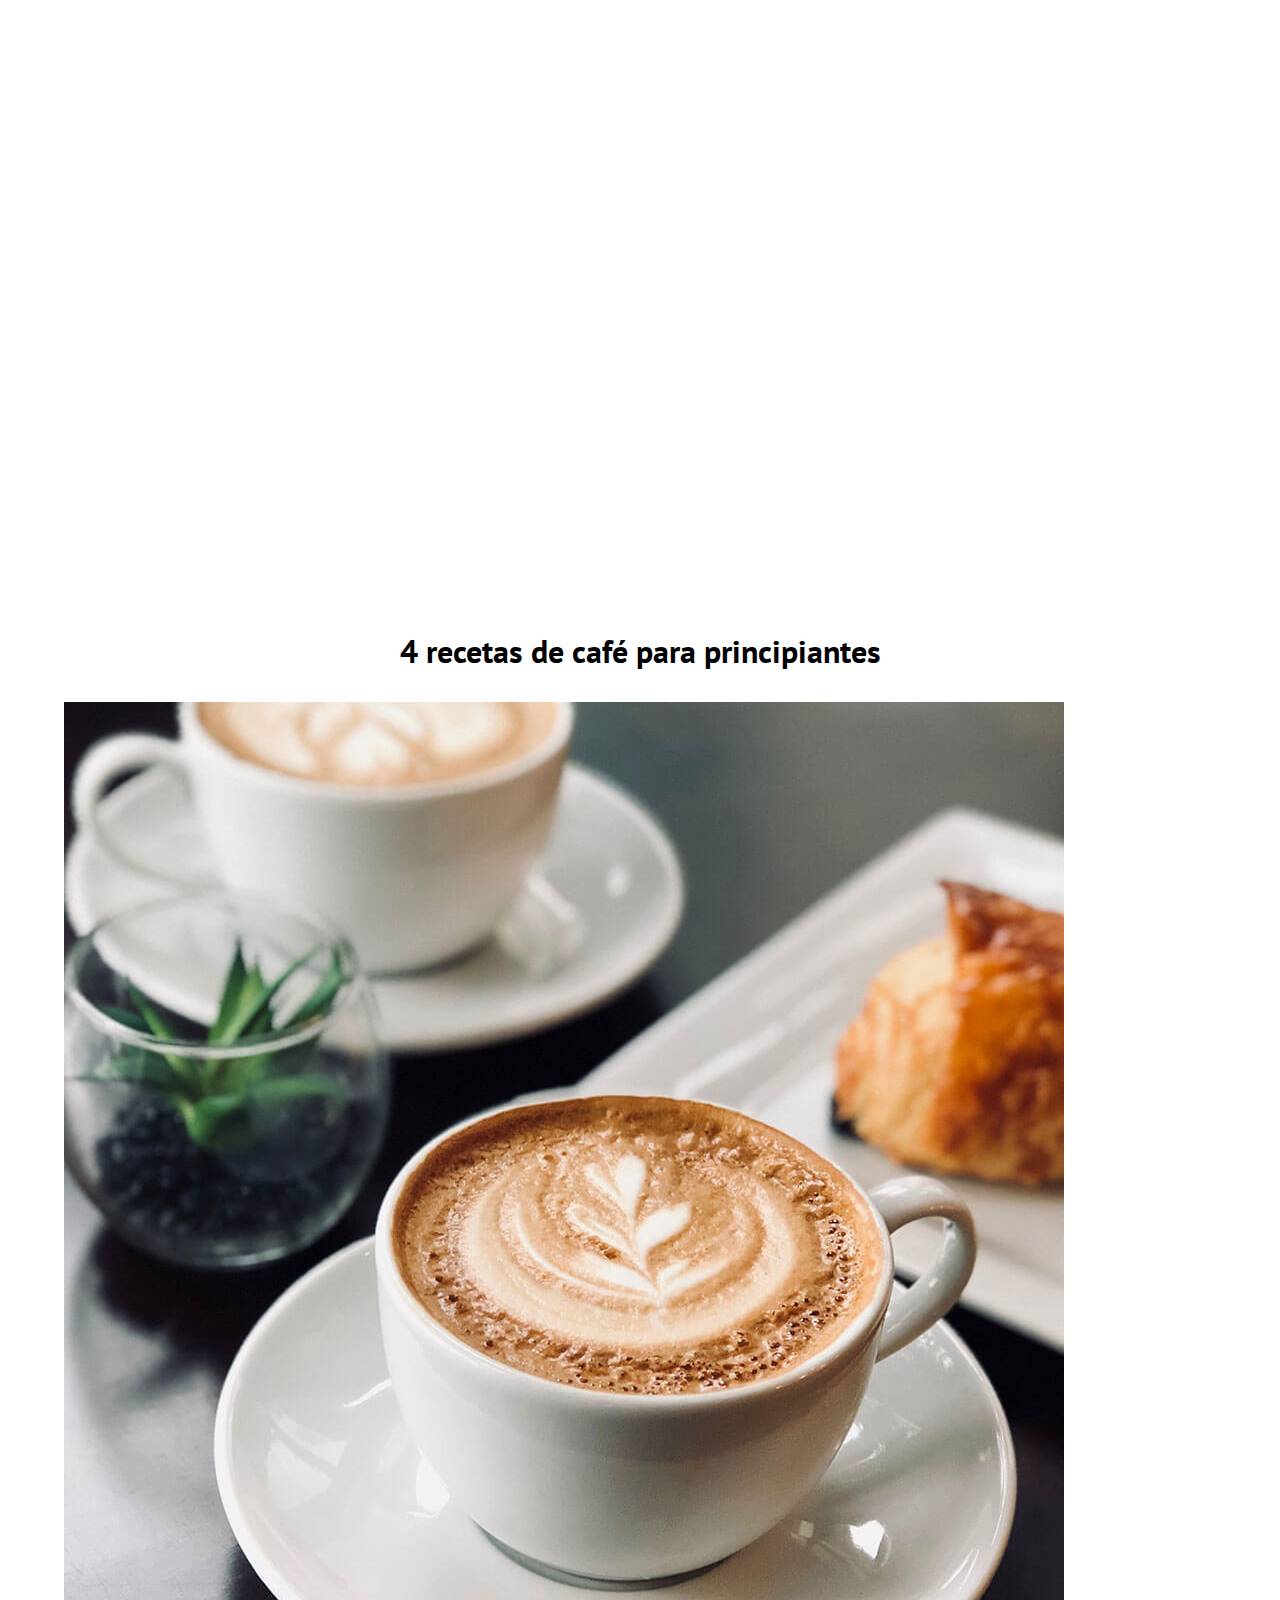
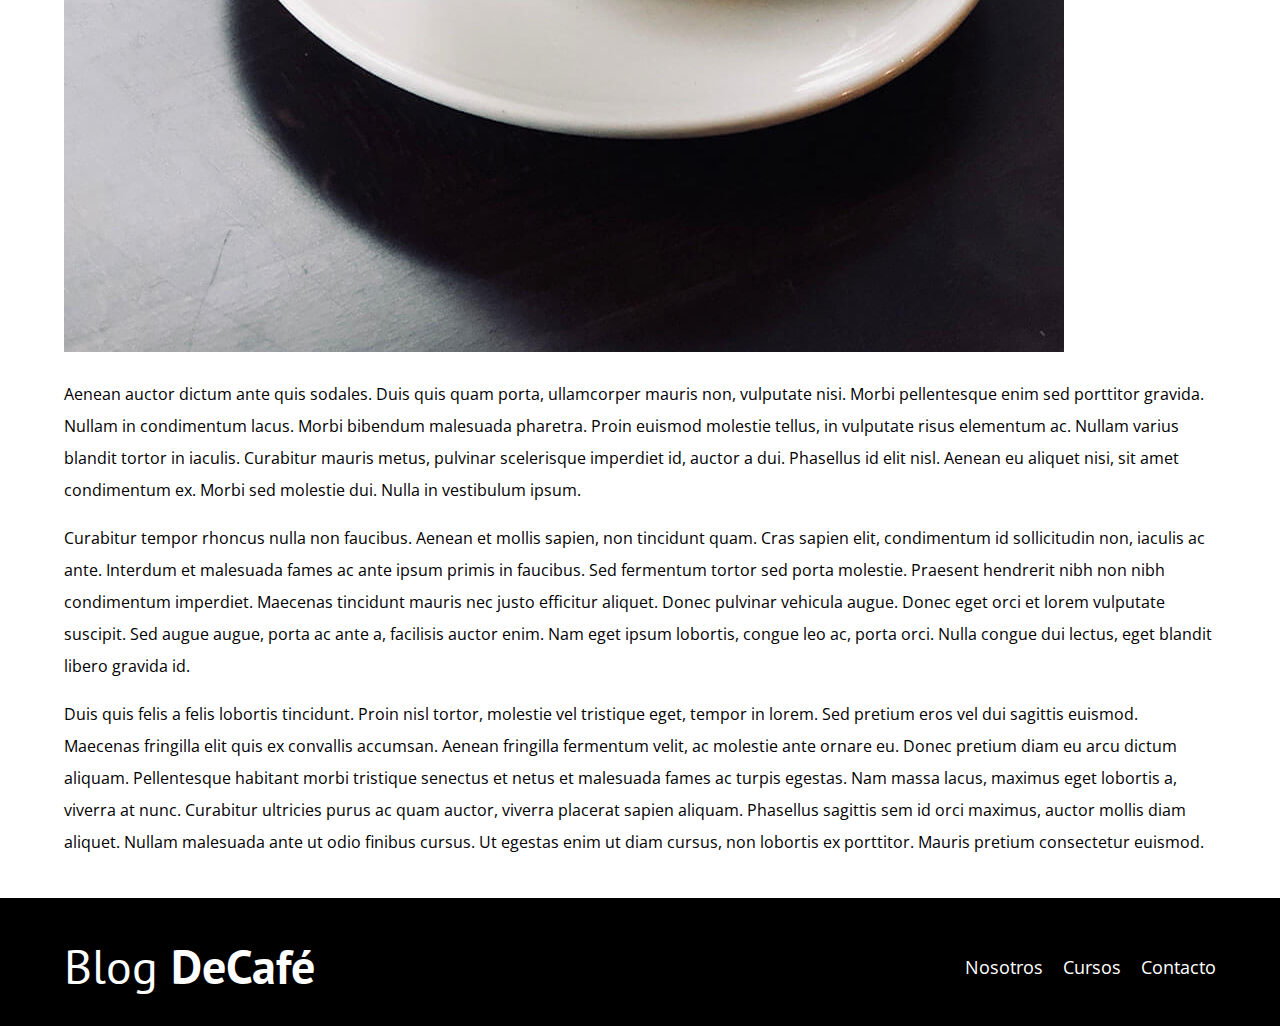
<file: blogdecafe/entrada5.html>
<!DOCTYPE html>
<html lang="en">
<head>
    <meta charset="UTF-8">
    <meta http-equiv="X-UA-Compatible" content="IE=edge">
    <meta name="viewport" content="width=device-width, initial-scale=1.0">
    <title>Blogdecafe</title>
    <link rel="stylesheet" href="css/normalize.css">
    <link rel="preconnect" href="https://fonts.googleapis.com">
    <link rel="preconnect" href="https://fonts.gstatic.com" crossorigin>
    <link href="https://fonts.googleapis.com/css2?family=Open+Sans&family=PT+Sans:ital@0;1&display=swap" rel="stylesheet">
    <link rel="stylesheet" href="css/style.css">
</head>
<body>
    <header class="header">

        <div class="contenedor">
            <div class="barra">
                <a href="index.html" class="logo">
                    <h1 class="logo__nombre noMargin centrarTexto">Blog <span class="logo__bold noMargin">DeCafé</span></h1>
                </a>

                <nav class="navegacion">
                    <a href="nosotros.html" class="navegacion__enlace">Nosotros</a>
                    <a href="cursos.html" class="navegacion__enlace">Cursos</a>
                    <a href="contacto.html" class="navegacion__enlace">Contacto</a>
                </nav>
            </div>

        </div>
        <div class="header__texto">
            <h2 class="noMargin">Blog de café con consejos y cursos</h2>
            <p class="noMargin">Aprendamos juntos con las mejores recetas</p>
        </div>
    </header>

    <main class="contenedor">
        <h3 class="centrarTexto">4 recetas de café para principiantes</h3>

        <img src="img/curso2.jpg" alt="imagenblog">

        <p>Aenean auctor dictum ante quis sodales. Duis quis quam porta, ullamcorper mauris non, vulputate nisi. Morbi pellentesque enim sed porttitor gravida. Nullam in condimentum lacus. Morbi bibendum malesuada pharetra. Proin euismod molestie tellus, in vulputate risus elementum ac. Nullam varius blandit tortor in iaculis. Curabitur mauris metus, pulvinar scelerisque imperdiet id, auctor a dui. Phasellus id elit nisl. Aenean eu aliquet nisi, sit amet condimentum ex. Morbi sed molestie dui. Nulla in vestibulum ipsum.</p>
        <p>Curabitur tempor rhoncus nulla non faucibus. Aenean et mollis sapien, non tincidunt quam. Cras sapien elit, condimentum id sollicitudin non, iaculis ac ante. Interdum et malesuada fames ac ante ipsum primis in faucibus. Sed fermentum tortor sed porta molestie. Praesent hendrerit nibh non nibh condimentum imperdiet. Maecenas tincidunt mauris nec justo efficitur aliquet. Donec pulvinar vehicula augue. Donec eget orci et lorem vulputate suscipit. Sed augue augue, porta ac ante a, facilisis auctor enim. Nam eget ipsum lobortis, congue leo ac, porta orci. Nulla congue dui lectus, eget blandit libero gravida id.</p>
        <p>Duis quis felis a felis lobortis tincidunt. Proin nisl tortor, molestie vel tristique eget, tempor in lorem. Sed pretium eros vel dui sagittis euismod. Maecenas fringilla elit quis ex convallis accumsan. Aenean fringilla fermentum velit, ac molestie ante ornare eu. Donec pretium diam eu arcu dictum aliquam. Pellentesque habitant morbi tristique senectus et netus et malesuada fames ac turpis egestas. Nam massa lacus, maximus eget lobortis a, viverra at nunc. Curabitur ultricies purus ac quam auctor, viverra placerat sapien aliquam. Phasellus sagittis sem id orci maximus, auctor mollis diam aliquet. Nullam malesuada ante ut odio finibus cursus. Ut egestas enim ut diam cursus, non lobortis ex porttitor. Mauris pretium consectetur euismod.</p>
    </main>

    <footer class="footer">
        <div class="contenedor">
            <div class="barra">
                <a href="index.html" class="logo">
                    <h1 class="logo__nombre noMargin centrarTexto">Blog <span class="logo__bold noMargin">DeCafé</span></h1>
                </a>

                <nav class="navegacion">
                    <a href="nosotros.html" class="navegacion__enlace">Nosotros</a>
                    <a href="cursos.html" class="navegacion__enlace">Cursos</a>
                    <a href="contacto.html" class="navegacion__enlace">Contacto</a>
                </nav>
            </div>
        </div>
    </footer>
</body>
</html>
</file>
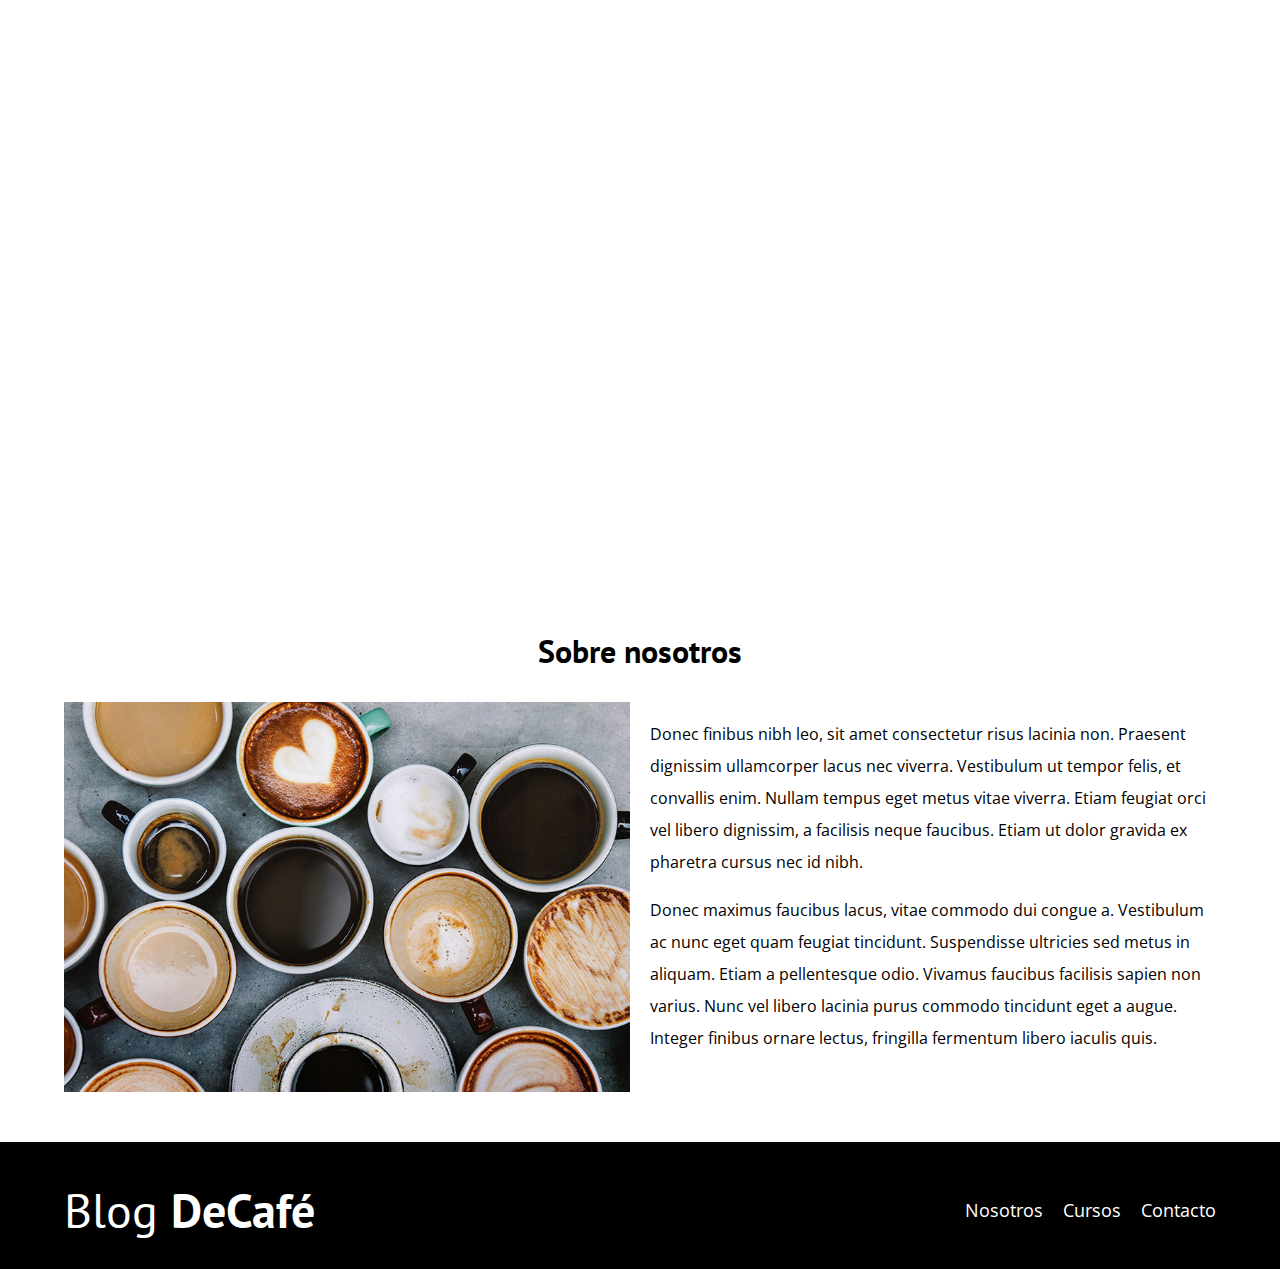
<file: blogdecafe/nosotros.html>
<!DOCTYPE html>
<html lang="en">
<head>
    <meta charset="UTF-8">
    <meta http-equiv="X-UA-Compatible" content="IE=edge">
    <meta name="viewport" content="width=device-width, initial-scale=1.0">
    <title>Blogdecafe</title>
    <link rel="stylesheet" href="css/normalize.css">
    <link rel="preconnect" href="https://fonts.googleapis.com">
    <link rel="preconnect" href="https://fonts.gstatic.com" crossorigin>
    <link href="https://fonts.googleapis.com/css2?family=Open+Sans&family=PT+Sans:ital@0;1&display=swap" rel="stylesheet">
    <link rel="stylesheet" href="css/style.css">
</head>
<body>
    <header class="header">

        <div class="contenedor">
            <div class="barra">
                <a href="index.html" class="logo">
                    <h1 class="logo__nombre noMargin centrarTexto">Blog <span class="logo__bold noMargin">DeCafé</span></h1>
                </a>

                <nav class="navegacion">
                    <a href="nosotros.html" class="navegacion__enlace">Nosotros</a>
                    <a href="cursos.html" class="navegacion__enlace">Cursos</a>
                    <a href="contacto.html" class="navegacion__enlace">Contacto</a>
                </nav>
            </div>

        </div>
        <div class="header__texto">
            <h2 class="noMargin">Blog de café con consejos y cursos</h2>
            <p class="noMargin">Aprendamos juntos con las mejores recetas</p>
        </div>
    </header>

    <main class="contenedor">
        <h3 class="centrarTexto">Sobre nosotros</h3>

        <div class="sobreNosotros">
            <div class="sobreNosotros__imagen">
                <img src="img/nosotros.jpg" alt="sobre nosotros">
            </div>

            <div class="sobreNosotros__texto">
                <p> Donec finibus nibh leo, sit amet consectetur risus lacinia non. Praesent dignissim ullamcorper lacus nec viverra. Vestibulum ut tempor felis, et convallis enim. Nullam tempus eget metus vitae viverra. Etiam feugiat orci vel libero dignissim, a facilisis neque faucibus. Etiam ut dolor gravida ex pharetra cursus nec id nibh.</p>

                <p>Donec maximus faucibus lacus, vitae commodo dui congue a. Vestibulum ac nunc eget quam feugiat tincidunt. Suspendisse ultricies sed metus in aliquam. Etiam a pellentesque odio. Vivamus faucibus facilisis sapien non varius. Nunc vel libero lacinia purus commodo tincidunt eget a augue. Integer finibus ornare lectus, fringilla fermentum libero iaculis quis.</p>
            </div>
        </div>
    </main>

    <footer class="footer">
        <div class="contenedor">
            <div class="barra">
                <a href="index.html" class="logo">
                    <h1 class="logo__nombre noMargin centrarTexto">Blog <span class="logo__bold noMargin">DeCafé</span></h1>
                </a>

                <nav class="navegacion">
                    <a href="nosotros.html" class="navegacion__enlace">Nosotros</a>
                    <a href="cursos.html" class="navegacion__enlace">Cursos</a>
                    <a href="contacto.html" class="navegacion__enlace">Contacto</a>
                </nav>
            </div>
        </div>
    </footer>
</body>
</html>
</file>
<file: blogdecafe/css/style.css>
:root {
    --fuenteHeading: 'PT Sans', sans-serif;
    --fuenteParrafos: 'Open Sans', sans-serif;

    --primario: #784d3c;
    --gris: #e1e1e1;
    --blanco: #ffffff;
    --negro: #000000;
}

html {
    box-sizing: border-box;
    font-size: 62.5%;
}

*, *:before, *:after {
    box-sizing: inherit;
}

body {
    font-family: var(--fuenteParrafos);
    font-size: 1.6rem;
    line-height: 2;
}

/**Globales**/

.contenedor {
    max-width: 120rem;
    width: 90%;
    width: min(90%, 120rem);
    margin: 0 auto;
}

a {
    text-decoration: none;
}

h1, h2, h3, h4 {
    font-family: var(--fuenteHeading);
    line-height: 1.2;
}

h1 {
    font-size: 4.8rem;
}

h2 {
    font-size: 4rem;
}

h3 {
    font-size: 3.2rem;
}

h4 {
    font-size: 2.8rem;
}

img {
    max-width: 100%;
}

/**Utilidades**/

.noMargin {
    margin: 0;
}

.noPadding {
    padding: 0;
}

.centrarTexto {
    text-align: center;
}

/**Header**/
.webp .header {
    background-image: url(../img/banner.jpg);
} 

.no-webp .header {
    background-image: url(../img/banner.jpg);
}
.header {
    height: 60rem;
    background-size: cover;
    background-repeat: no-repeat;
    background-position: center center;
}

.header__texto {
    text-align: center;
    color: var(--blanco);
    margin-top: 5rem;
}
@media (min-width: 768px) {
    .header__texto {
        margin-top: 15rem;
    }
}

.barra {
    padding-top: 4rem;
}

@media (min-width: 768px) {
    .barra {
        display: flex;
        justify-content: space-between;
        align-items: center;
    }
}

.logo {
    color: var(--blanco);
}

.logo__nombre {
    font-weight: 400;
}

.logo__bold {
    font-weight: 700;
}

@media (min-width: 768px) {
    .navegacion {
        display: flex;
        gap: 2rem;
    }
}

.navegacion__enlace {
    display: block;
    text-align: center;
    font-size: 1.8rem;
    color: var(--blanco);
}

@media (min-width: 768px) {
    .contenidoPrincipal {
        display: grid;
        grid-template-columns: 2fr 1fr;
        column-gap: 4rem;
    }
}

.entrada {
    border-bottom: 1px solid var(--gris) ;
    margin-bottom: 2rem;
}

.entrada:last-of-type {
    border: none;
    margin-bottom: 0;
}

.boton {
    display: block;
    font-family: var(--fuenteHeading);
    color: var(--blanco);
    text-align: center;
    padding: 1rem 3rem;
    font-size: 1.8rem;
    text-transform: uppercase;
    font-weight: 700;
    margin-bottom: 2rem;
    border: none;
}

@media (min-width: 768px) {
    .boton {
        display: inline-block;
    }
}

.boton:hover {
    cursor: pointer;
}

.boton--primario {
    background-color: var(--negro);
}

.boton--secundario {
    background-color: var(--primario);
}

.cursos {
    list-style: none;
}

.widgetCurso {
    border-bottom: 1px solid var(--gris);
    margin-bottom: 2rem;
}

.widgetCurso:last-of-type {
    border: none;
    margin-bottom: 0;
}

.widgetCurso__label {
    font-family: var(--fuenteHeading);
    font-weight: bold;
}

.widgetCurso__info {
    font-weight: normal;
}

.widgetCurso__info,
.widgetCurso__label {
    font-size: 2rem;
}

.footer {
    background-color: var(--negro);
    padding-bottom: 3rem;
    margin-top: 4rem;
}

/**Sobre nosotros**/

@media (min-width: 768px) {
    .sobreNosotros {
        display: grid;
        grid-template-columns: repeat(2, 1fr);
        gap: 2rem;

    }
}

/**Curosos**/
.curso {
    padding: 3rem 0;
    border-bottom: 1px solid var(--gris);
}

@media (min-width: 768px) {
    .curso {
        display: grid;
        grid-template-columns: 1fr 2fr;
        gap: 2rem;
    }
}

.curso:last-of-type {
    border: none;
}

.curso__label {
    font-family: var(--fuenteHeading);
    font-weight: bold;
}

.curso__info {
    font-weight: normal;
}

.curso__info,
.curso__label {
    font-size: 2rem;
}

/**Contacto**/

.contactoBg {
    background-image: url(../img/contacto.jpg);
    height: 40rem;
    background-size: cover;
    background-repeat: no-repeat;
}

/**Formulario**/

.formulario {
    background-color: var(--blanco);
    margin: -5rem auto 0 auto;
    width: 95%;
    padding: 5rem;
}

.campo {
    display: flex;
    margin-bottom: 2rem;
}

.campo__label {
    flex: 0 0 9rem;
    text-align: right;
    padding-right: 2rem;
}

.campo__field {
    flex: 1;
    border: 1px solid var(--gris);
}

.campo__field--textarea {
    height: 20rem;
}
</file>
